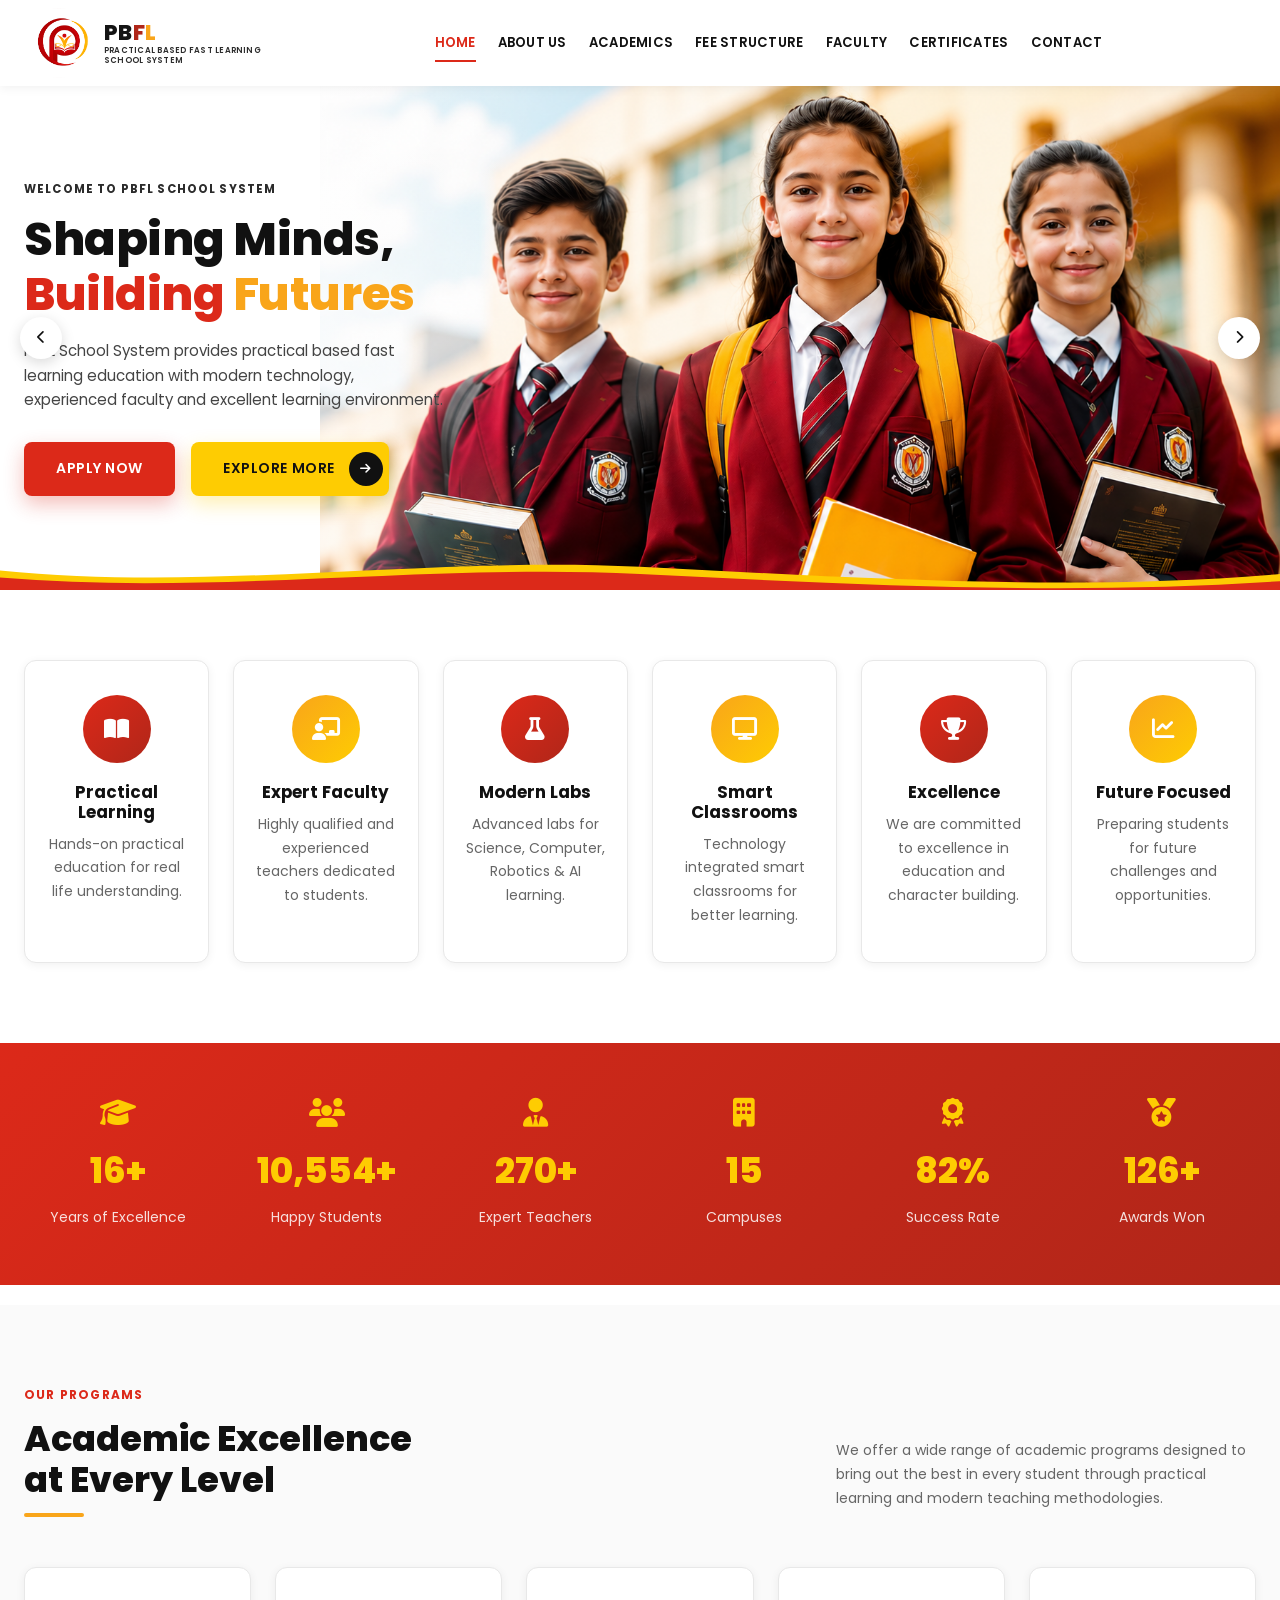
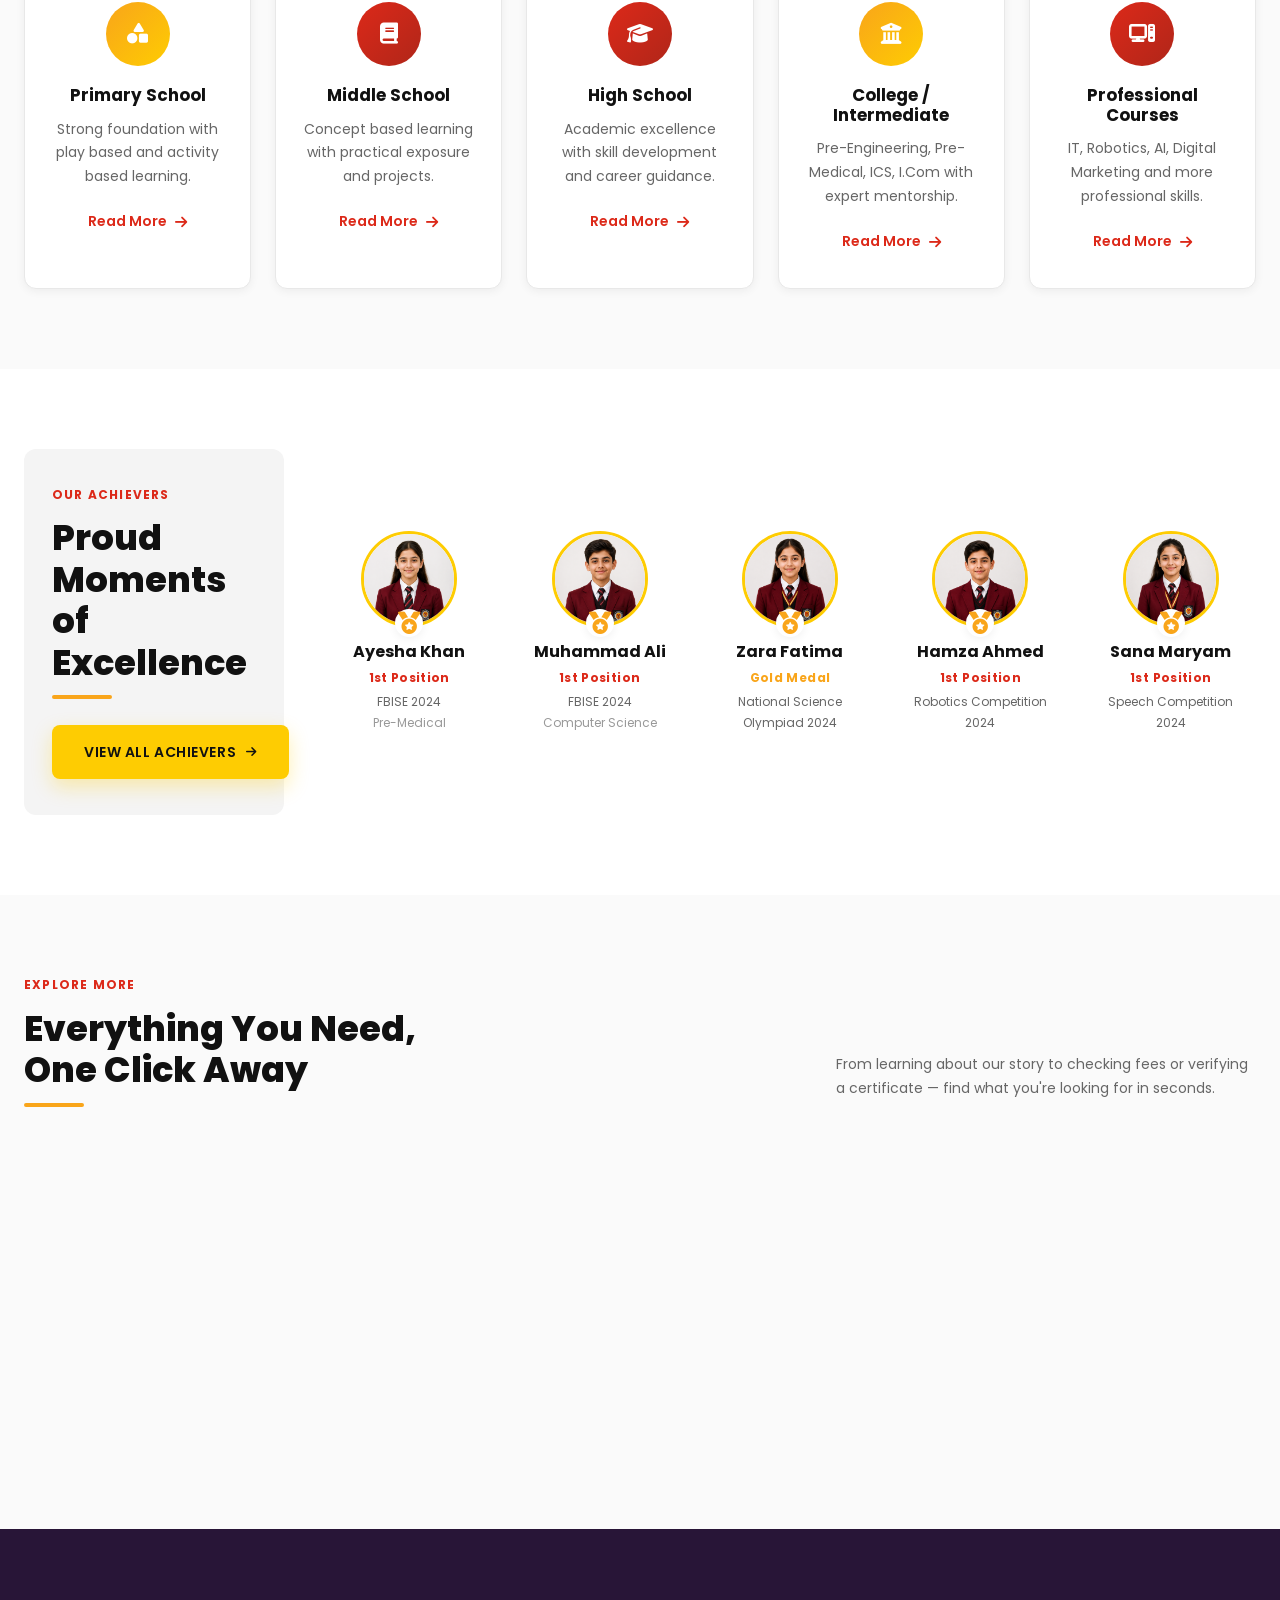
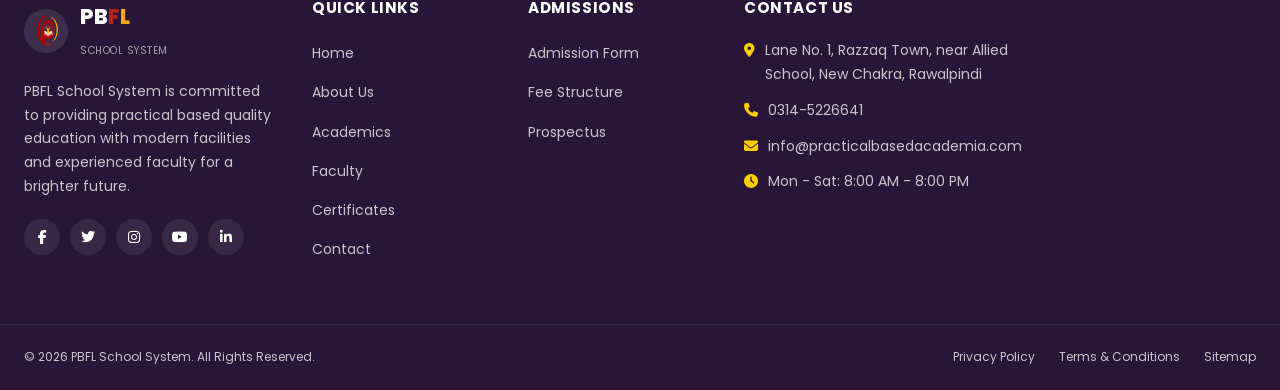
<file: index.html>
<!doctype html>
<html lang="en">
  <head>
    <meta charset="UTF-8" />
    <meta name="viewport" content="width=device-width, initial-scale=1.0" />
    <title>PBFL School System | Shaping Minds, Building Futures</title>
    <meta
      name="description"
      content="PBFL School System provides practical based fast learning education with modern technology, experienced faculty and excellent learning environment."
    />
    <link rel="preconnect" href="https://fonts.googleapis.com" />
    <link rel="preconnect" href="https://fonts.gstatic.com" crossorigin />
    <link
      href="https://fonts.googleapis.com/css2?family=Poppins:wght@300;400;500;600;700;800;900&display=swap"
      rel="stylesheet"
    />
    <link
      rel="stylesheet"
      href="https://cdnjs.cloudflare.com/ajax/libs/font-awesome/6.5.1/css/all.min.css"
    />
    <link rel="stylesheet" href="style.css" />
    <style>
      /* ============================================================
         EXPLORE MORE SECTION — component styles only.
         Reuses existing tokens/utility classes from style.css
         (.section-head, --gradient-primary, --gradient-gold, --radius,
         --shadow, --transition, etc.) — nothing here is duplicated.
         ============================================================ */
      .explore{
        padding-block: var(--section-padding);
        background: var(--light);
      }
      .explore__grid{
        display:grid;
        grid-template-columns: repeat(4, 1fr);
        gap:24px;
      }
      .explore-card{
        display:block;
        position:relative;
        background:var(--white);
        border-radius:var(--radius);
        border:1px solid var(--border);
        box-shadow:var(--shadow-sm);
        padding:32px 26px;
        overflow:hidden;
        isolation:isolate;
        transition:transform .4s cubic-bezier(.22,1,.36,1), box-shadow .4s ease, border-color .4s ease;
      }
      .explore-card::before{
        content:"";
        position:absolute;
        top:0; left:0; right:0;
        height:4px;
        background:var(--gradient-primary);
        transform:scaleX(0);
        transform-origin:left;
        transition:transform .45s cubic-bezier(.22,1,.36,1);
      }
      .explore-card:hover{
        transform:translateY(-10px);
        box-shadow:0 22px 40px rgba(2,1,1,.12);
        border-color:transparent;
      }
      .explore-card:hover::before{ transform:scaleX(1); }

      .explore-card__icon{
        width:60px;
        height:60px;
        border-radius:var(--radius-round);
        display:flex;
        align-items:center;
        justify-content:center;
        color:var(--white);
        font-size:1.3rem;
        margin-bottom:20px;
        transition:transform .5s cubic-bezier(.34,1.56,.64,1), box-shadow .4s ease;
      }
      .explore-card__icon--red{ background:var(--gradient-primary); }
      .explore-card__icon--gold{ background:var(--gradient-gold); }
      .explore-card:hover .explore-card__icon{ transform:scale(1.12) rotate(-8deg); }
      .explore-card:hover .explore-card__icon--red{ box-shadow:0 12px 26px rgba(220,41,25,.4); }
      .explore-card:hover .explore-card__icon--gold{ box-shadow:0 12px 26px rgba(249,165,26,.4); }

      .explore-card h3{
        font-size:1.05rem;
        margin-bottom:10px;
        transition:color .3s ease;
      }
      .explore-card:hover h3{ color:var(--primary); }

      .explore-card p{
        font-size:var(--fs-sm);
        color:#666;
        margin-bottom:18px;
      }

      .explore-card__link{
        display:inline-flex;
        align-items:center;
        gap:8px;
        font-weight:600;
        font-size:var(--fs-sm);
        color:var(--primary);
        position:relative;
      }
      .explore-card__link i{ transition:transform .35s cubic-bezier(.34,1.56,.64,1); }
      .explore-card:hover .explore-card__link i{ transform:translateX(6px); }

      @media (max-width:1200px){
        .explore__grid{ grid-template-columns:repeat(2, 1fr); }
      }
      @media (max-width:480px){
        .explore__grid{ grid-template-columns:1fr; }
      }
    </style>
  </head>
  <body>
    <header class="site-header" id="siteHeader">
      <nav class="navbar" id="navbar">
        <div class="container navbar__inner">
          <a href="index.html" class="navbar__logo">
            <img
              src="images/logo-1.png"
              alt="PBFL School System Logo"
              class="navbar__logo-img"
            />
            <span class="navbar__logo-text">
              <strong
                ><span class="logo-letter logo-letter--dark">P</span
                ><span class="logo-letter logo-letter--dark">B</span
                ><span class="logo-letter logo-letter--red">F</span
                ><span class="logo-letter logo-letter--gold">L</span></strong
              >
              <small>PRACTICAL BASED FAST LEARNING<br />SCHOOL SYSTEM</small>
            </span>
          </a>

          <ul class="navbar__menu" id="navbarMenu">
            <li><a href="index.html" class="active">HOME</a></li>
            <li><a href="about.html">ABOUT US</a></li>
            <li><a href="#academics">ACADEMICS</a></li>
            <li><a href="fee-structure.html">FEE STRUCTURE</a></li>
            <li><a href="#facilities">FACULTY</a></li>
            <li><a href="certificates.html">CERTIFICATES</a></li>
            <li><a href="contact.html">CONTACT</a></li>
          </ul>

          <button
            class="navbar__toggle"
            id="navbarToggle"
            aria-label="Toggle navigation"
          >
            <span></span>
            <span></span>
            <span></span>
          </button>
        </div>
      </nav>
    </header>

    <main>
      <!-- Hero Section -->
      <section class="hero" id="home">
        <div class="hero__bg">
          <img
            src="images/hero.png"
            alt="PBFL students holding books"
            class="hero__bg-image"
          />
          <div class="hero__bg-overlay"></div>
        </div>

        <div class="container hero__inner">
          <div class="hero__content" data-reveal>
            <p class="hero__eyebrow">WELCOME TO PBFL SCHOOL SYSTEM</p>
            <h1 class="hero__heading">
              Shaping Minds,<br />
              <span class="text-highlight"
                >Building <span class="text-gold">Futures</span></span
              >
            </h1>
            <p class="hero__description">
              PBFL School System provides practical based fast learning
              education with modern technology, experienced faculty and
              excellent learning environment.
            </p>
            <div class="hero__buttons">
              <a href="#admissions" class="btn btn--primary">APPLY NOW</a>
              <a href="#about" class="btn btn--secondary"
                >EXPLORE MORE <i class="fa-solid fa-arrow-right"></i
              ></a>
            </div>
          </div>
        </div>

        <button
          class="hero__arrow hero__arrow--left"
          aria-label="Previous slide"
          id="heroPrev"
        >
          <i class="fa-solid fa-chevron-left"></i>
        </button>
        <button
          class="hero__arrow hero__arrow--right"
          aria-label="Next slide"
          id="heroNext"
        >
          <i class="fa-solid fa-chevron-right"></i>
        </button>

        <div class="hero__wave">
          <svg
            viewBox="0 0 1440 100"
            preserveAspectRatio="none"
            xmlns="http://www.w3.org/2000/svg"
          >
            <path
              d="M0,40 C240,100 480,0 720,30 C960,60 1200,100 1440,50 L1440,100 L0,100 Z"
              class="hero__wave-gold"
            ></path>
            <path
              d="M0,60 C240,110 480,20 720,50 C960,80 1200,110 1440,70 L1440,100 L0,100 Z"
              class="hero__wave-red"
            ></path>
          </svg>
        </div>
      </section>

      <!-- Features -->
      <section class="features">
        <div class="container features__grid">
          <div class="feature-card" data-reveal>
            <div class="feature-card__icon feature-card__icon--red">
              <i class="fa-solid fa-book-open"></i>
            </div>
            <h3>Practical Learning</h3>
            <p>Hands-on practical education for real life understanding.</p>
          </div>
          <div class="feature-card" data-reveal>
            <div class="feature-card__icon feature-card__icon--gold">
              <i class="fa-solid fa-chalkboard-user"></i>
            </div>
            <h3>Expert Faculty</h3>
            <p>
              Highly qualified and experienced teachers dedicated to students.
            </p>
          </div>
          <div class="feature-card" data-reveal>
            <div class="feature-card__icon feature-card__icon--red">
              <i class="fa-solid fa-flask"></i>
            </div>
            <h3>Modern Labs</h3>
            <p>
              Advanced labs for Science, Computer, Robotics &amp; AI learning.
            </p>
          </div>
          <div class="feature-card" data-reveal>
            <div class="feature-card__icon feature-card__icon--gold">
              <i class="fa-solid fa-display"></i>
            </div>
            <h3>Smart Classrooms</h3>
            <p>Technology integrated smart classrooms for better learning.</p>
          </div>
          <div class="feature-card" data-reveal>
            <div class="feature-card__icon feature-card__icon--red">
              <i class="fa-solid fa-trophy"></i>
            </div>
            <h3>Excellence</h3>
            <p>
              We are committed to excellence in education and character
              building.
            </p>
          </div>
          <div class="feature-card" data-reveal>
            <div class="feature-card__icon feature-card__icon--gold">
              <i class="fa-solid fa-chart-line"></i>
            </div>
            <h3>Future Focused</h3>
            <p>Preparing students for future challenges and opportunities.</p>
          </div>
        </div>
      </section>

      <!-- Statistics -->
      <section class="statistics">
        <div class="container statistics__grid">
          <div class="stat-item" data-reveal>
            <i class="fa-solid fa-graduation-cap"></i>
            <span class="stat-item__number" data-count="20" data-suffix="+"
              >0</span
            >
            <p>Years of Excellence</p>
          </div>
          <div class="stat-item" data-reveal>
            <i class="fa-solid fa-users"></i>
            <span class="stat-item__number" data-count="12500" data-suffix="+"
              >0</span
            >
            <p>Happy Students</p>
          </div>
          <div class="stat-item" data-reveal>
            <i class="fa-solid fa-user-tie"></i>
            <span class="stat-item__number" data-count="320" data-suffix="+"
              >0</span
            >
            <p>Expert Teachers</p>
          </div>
          <div class="stat-item" data-reveal>
            <i class="fa-solid fa-building"></i>
            <span class="stat-item__number" data-count="18" data-suffix=""
              >0</span
            >
            <p>Campuses</p>
          </div>
          <div class="stat-item" data-reveal>
            <i class="fa-solid fa-award"></i>
            <span class="stat-item__number" data-count="98" data-suffix="%"
              >0</span
            >
            <p>Success Rate</p>
          </div>
          <div class="stat-item" data-reveal>
            <i class="fa-solid fa-medal"></i>
            <span class="stat-item__number" data-count="150" data-suffix="+"
              >0</span
            >
            <p>Awards Won</p>
          </div>
        </div>
      </section>

      <!-- Programs -->
      <section class="programs" id="academics">
        <div class="container">
          <div class="section-head">
            <div class="section-head__text" data-reveal>
              <p class="section-head__eyebrow">OUR PROGRAMS</p>
              <h2 class="section-head__title">
                Academic Excellence<br />at Every Level
              </h2>
            </div>
            <p class="section-head__desc" data-reveal>
              We offer a wide range of academic programs designed to bring out
              the best in every student through practical learning and modern
              teaching methodologies.
            </p>
          </div>

          <div class="programs__grid">
            <div class="program-card" data-reveal>
              <div class="program-card__icon program-card__icon--gold">
                <i class="fa-solid fa-shapes"></i>
              </div>
              <h3>Primary School</h3>
              <p>
                Strong foundation with play based and activity based learning.
              </p>
              <a href="#" class="read-more"
                >Read More <i class="fa-solid fa-arrow-right"></i
              ></a>
            </div>
            <div class="program-card" data-reveal>
              <div class="program-card__icon program-card__icon--red">
                <i class="fa-solid fa-book"></i>
              </div>
              <h3>Middle School</h3>
              <p>
                Concept based learning with practical exposure and projects.
              </p>
              <a href="#" class="read-more"
                >Read More <i class="fa-solid fa-arrow-right"></i
              ></a>
            </div>
            <div class="program-card" data-reveal>
              <div class="program-card__icon program-card__icon--red">
                <i class="fa-solid fa-graduation-cap"></i>
              </div>
              <h3>High School</h3>
              <p>
                Academic excellence with skill development and career guidance.
              </p>
              <a href="#" class="read-more"
                >Read More <i class="fa-solid fa-arrow-right"></i
              ></a>
            </div>
            <div class="program-card" data-reveal>
              <div class="program-card__icon program-card__icon--gold">
                <i class="fa-solid fa-building-columns"></i>
              </div>
              <h3>College / Intermediate</h3>
              <p>
                Pre-Engineering, Pre-Medical, ICS, I.Com with expert mentorship.
              </p>
              <a href="#" class="read-more"
                >Read More <i class="fa-solid fa-arrow-right"></i
              ></a>
            </div>
            <div class="program-card" data-reveal>
              <div class="program-card__icon program-card__icon--red">
                <i class="fa-solid fa-computer"></i>
              </div>
              <h3>Professional Courses</h3>
              <p>
                IT, Robotics, AI, Digital Marketing and more professional
                skills.
              </p>
              <a href="certificates.html" class="read-more"
                >Read More <i class="fa-solid fa-arrow-right"></i
              ></a>
            </div>
          </div>
        </div>
      </section>

      <!-- Achievers -->
      <section class="achievers">
        <div class="container achievers__inner">
          <div class="achievers__intro" data-reveal>
            <p class="section-head__eyebrow">OUR ACHIEVERS</p>
            <h2 class="section-head__title">
              Proud Moments<br />of Excellence
            </h2>
            <a href="#" class="btn btn--secondary"
              >VIEW ALL ACHIEVERS <i class="fa-solid fa-arrow-right"></i
            ></a>
          </div>

          <div class="achievers__list">
            <div class="achiever-card" data-reveal>
              <div class="achiever-card__avatar">
                <img src="images/acheiver-1.png" alt="Ayesha Khan" />
                <i
                  class="fa-solid fa-medal achiever-card__wreath"
                  aria-hidden="true"
                ></i>
              </div>
              <h4>Ayesha Khan</h4>
              <p class="achiever-card__position">1st Position</p>
              <p class="achiever-card__detail">FBISE 2024</p>
              <p class="achiever-card__sub">Pre-Medical</p>
            </div>
            <div class="achiever-card" data-reveal>
              <div class="achiever-card__avatar">
                <img src="images/acheiver-2.png" alt="Muhammad Ali" />
                <i
                  class="fa-solid fa-medal achiever-card__wreath"
                  aria-hidden="true"
                ></i>
              </div>
              <h4>Muhammad Ali</h4>
              <p class="achiever-card__position">1st Position</p>
              <p class="achiever-card__detail">FBISE 2024</p>
              <p class="achiever-card__sub">Computer Science</p>
            </div>
            <div class="achiever-card" data-reveal>
              <div class="achiever-card__avatar">
                <img src="images/acheiver-3.png" alt="Zara Fatima" />
                <i
                  class="fa-solid fa-medal achiever-card__wreath"
                  aria-hidden="true"
                ></i>
              </div>
              <h4>Zara Fatima</h4>
              <p class="achiever-card__position achiever-card__position--gold">
                Gold Medal
              </p>
              <p class="achiever-card__detail">
                National Science Olympiad 2024
              </p>
            </div>
            <div class="achiever-card" data-reveal>
              <div class="achiever-card__avatar">
                <img src="images/acheiver-4.png" alt="Hamza Ahmed" />
                <i
                  class="fa-solid fa-medal achiever-card__wreath"
                  aria-hidden="true"
                ></i>
              </div>
              <h4>Hamza Ahmed</h4>
              <p class="achiever-card__position">1st Position</p>
              <p class="achiever-card__detail">Robotics Competition 2024</p>
            </div>
            <div class="achiever-card" data-reveal>
              <div class="achiever-card__avatar">
                <img src="images/acheiver-5.png" alt="Sana Maryam" />
                <i
                  class="fa-solid fa-medal achiever-card__wreath"
                  aria-hidden="true"
                ></i>
              </div>
              <h4>Sana Maryam</h4>
              <p class="achiever-card__position">1st Position</p>
              <p class="achiever-card__detail">Speech Competition 2024</p>
            </div>
          </div>
        </div>
      </section>

      <!-- Explore More -->
      <section class="explore" id="explore">
        <div class="container">
          <div class="section-head">
            <div class="section-head__text" data-reveal>
              <p class="section-head__eyebrow">EXPLORE MORE</p>
              <h2 class="section-head__title">
                Everything You Need,<br />One Click Away
              </h2>
            </div>
            <p class="section-head__desc" data-reveal>
              From learning about our story to checking fees or verifying a
              certificate — find what you're looking for in seconds.
            </p>
          </div>

          <div class="explore__grid">

            <a href="about.html" class="explore-card" data-reveal>
              <div class="explore-card__icon explore-card__icon--red">
                <i class="fa-solid fa-people-group"></i>
              </div>
              <h3>About Us</h3>
              <p>Our mission, values, and the people behind PBFL School System.</p>
              <span class="explore-card__link">Learn More <i class="fa-solid fa-arrow-right"></i></span>
            </a>

            <a href="fee-structure.html" class="explore-card" data-reveal>
              <div class="explore-card__icon explore-card__icon--gold">
                <i class="fa-solid fa-file-invoice-dollar"></i>
              </div>
              <h3>Fee Structure</h3>
              <p>Transparent, semester-based fees with flexible installment plans.</p>
              <span class="explore-card__link">View Fees <i class="fa-solid fa-arrow-right"></i></span>
            </a>

            <a href="certificates.html" class="explore-card" data-reveal>
              <div class="explore-card__icon explore-card__icon--red">
                <i class="fa-solid fa-award"></i>
              </div>
              <h3>Certificate Verification</h3>
              <p>Search, view, and download any student's course certificate.</p>
              <span class="explore-card__link">Verify Now <i class="fa-solid fa-arrow-right"></i></span>
            </a>

            <a href="contact.html" class="explore-card" data-reveal>
              <div class="explore-card__icon explore-card__icon--gold">
                <i class="fa-solid fa-headset"></i>
              </div>
              <h3>Contact Us</h3>
              <p>Reach our admissions team, get directions, or send a message.</p>
              <span class="explore-card__link">Get in Touch <i class="fa-solid fa-arrow-right"></i></span>
            </a>

          </div>
        </div>
      </section>
    </main>

    <!-- Footer -->
    <footer class="site-footer" id="contact">
      <div class="container site-footer__grid">
        <div class="footer-col footer-col--about">
          <a href="index.html" class="footer-logo">
            <img src="images/logo-1.png" alt="PBFL School System Logo" />
            <span>
              <strong
                ><span class="logo-letter logo-letter--light">P</span
                ><span class="logo-letter logo-letter--light">B</span
                ><span class="logo-letter logo-letter--red">F</span
                ><span class="logo-letter logo-letter--gold">L</span></strong
              >
              <small>SCHOOL SYSTEM</small>
            </span>
          </a>
          <p>
            PBFL School System is committed to providing practical based quality
            education with modern facilities and experienced faculty for a
            brighter future.
          </p>
          <ul class="footer-social">
            <li>
              <a href="#" aria-label="Facebook"
                ><i class="fa-brands fa-facebook-f"></i
              ></a>
            </li>
            <li>
              <a href="#" aria-label="Twitter"
                ><i class="fa-brands fa-twitter"></i
              ></a>
            </li>
            <li>
              <a href="#" aria-label="Instagram"
                ><i class="fa-brands fa-instagram"></i
              ></a>
            </li>
            <li>
              <a href="#" aria-label="YouTube"
                ><i class="fa-brands fa-youtube"></i
              ></a>
            </li>
            <li>
              <a href="#" aria-label="LinkedIn"
                ><i class="fa-brands fa-linkedin-in"></i
              ></a>
            </li>
          </ul>
        </div>

        <div class="footer-col">
          <h4>QUICK LINKS</h4>
          <ul>
            <li><a href="index.html">Home</a></li>
            <li><a href="about.html">About Us</a></li>
            <li><a href="#academics">Academics</a></li>
            <li><a href="#facilities">Faculty</a></li>
            <li><a href="certificates.html">Certificates</a></li>
            <li><a href="contact.html">Contact</a></li>
          </ul>
        </div>

        <div class="footer-col">
          <h4>ADMISSIONS</h4>
          <ul>
            <li><a href="admission-form.html">Admission Form</a></li>
            <li><a href="fee-structure.html">Fee Structure</a></li>
            <li><a href="prospectus.html">Prospectus</a></li>
          </ul>
        </div>

        <div class="footer-col">
          <h4>CONTACT US</h4>
          <ul class="footer-contact">
            <li>
              <i class="fa-solid fa-location-dot"></i> Lane No. 1, Razzaq Town,
              near Allied School, New Chakra, Rawalpindi
            </li>
            <li><i class="fa-solid fa-phone"></i> 0314-5226641</li>
            <li><i class="fa-solid fa-envelope"></i> info@practicalbasedacademia.com</li>
            <li>
              <i class="fa-solid fa-clock"></i> Mon - Sat: 8:00 AM - 8:00 PM
            </li>
          </ul>
        </div>
      </div>

      <div class="site-footer__bottom">
        <div class="container site-footer__bottom-inner">
          <p>&copy; 2026 PBFL School System. All Rights Reserved.</p>
          <ul>
            <li><a href="#">Privacy Policy</a></li>
            <li><a href="#">Terms &amp; Conditions</a></li>
            <li><a href="#">Sitemap</a></li>
          </ul>
        </div>
      </div>
    </footer>

    <button id="backToTop" class="back-to-top" aria-label="Back to top">
      <i class="fa-solid fa-arrow-up"></i>
    </button>

    <script src="script.js"></script>
  </body>
</html>
</file>
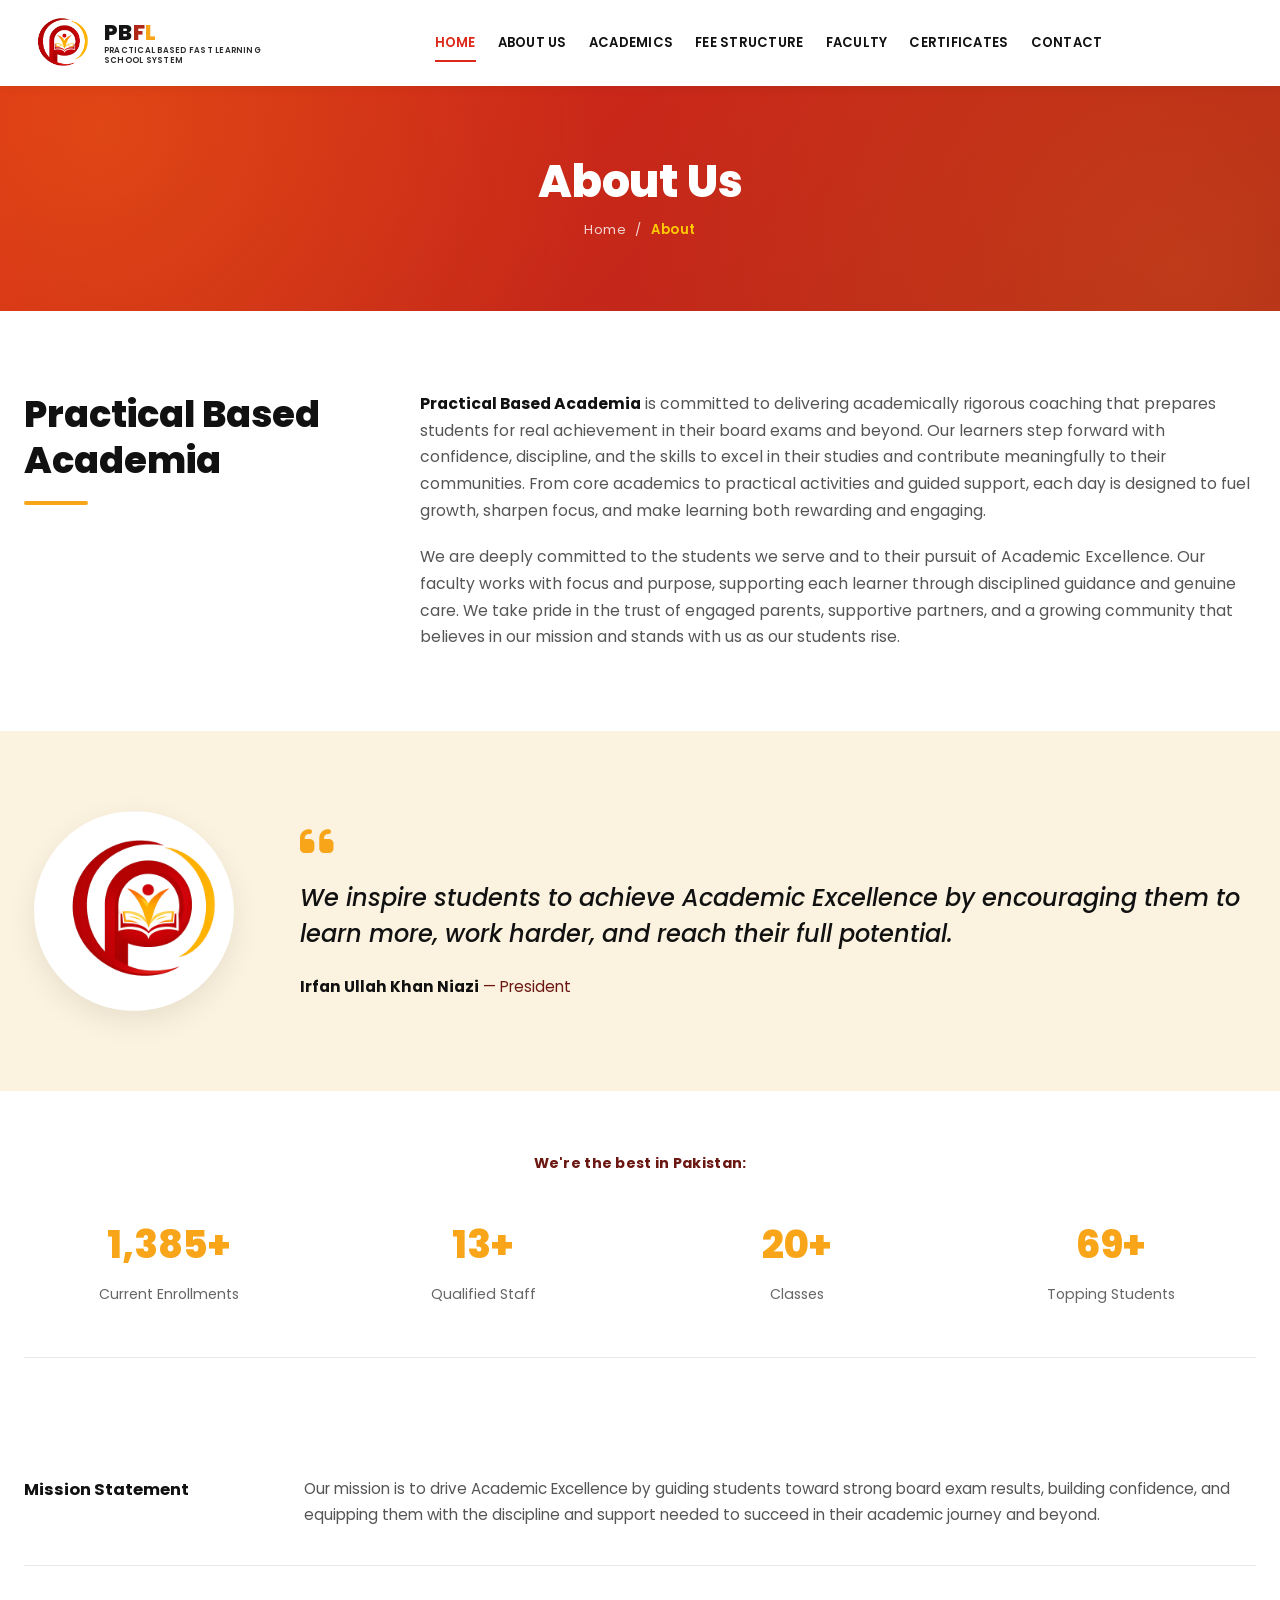
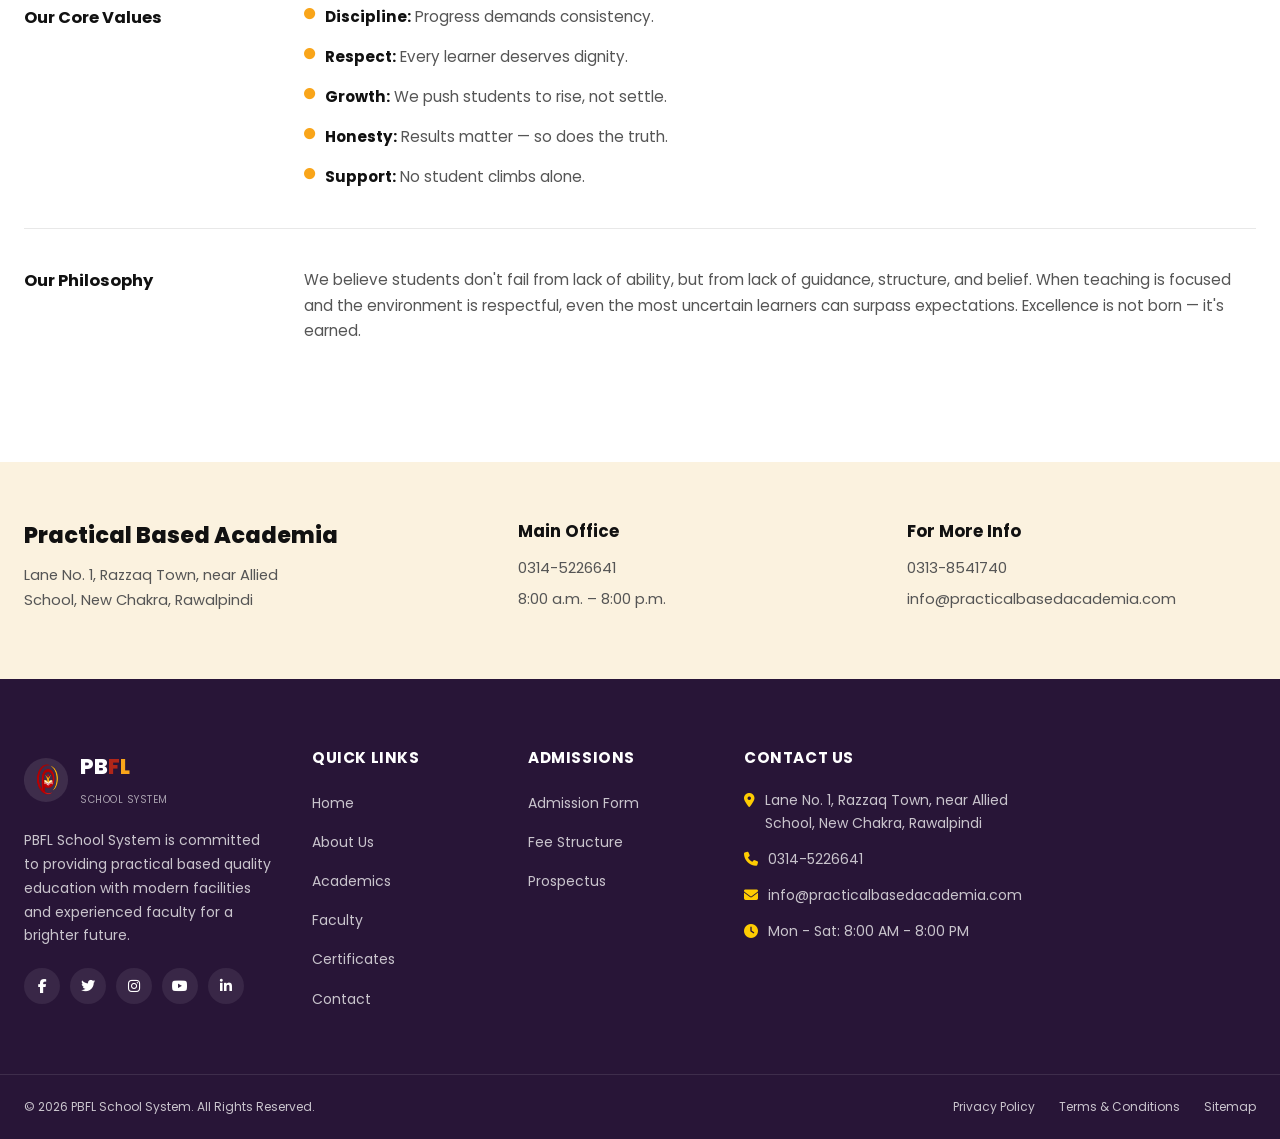
<file: about.html>
<!doctype html>
<html lang="en">
<head>
<meta charset="UTF-8">
<meta name="viewport" content="width=device-width, initial-scale=1.0">
<title>About Us | PBFL School System</title>
<link rel="preconnect" href="https://fonts.googleapis.com">
<link rel="preconnect" href="https://fonts.gstatic.com" crossorigin>
<link rel="stylesheet" href="style.css">
<link href="https://fonts.googleapis.com/css2?family=Poppins:wght@300;400;500;600;700;800;900&display=swap" rel="stylesheet">
<link rel="stylesheet" href="https://cdnjs.cloudflare.com/ajax/libs/font-awesome/6.5.1/css/all.min.css">
<style>
/* ===================== ABOUT PAGE — component styles only ===================== */
:root{
  --cream:#FBF2DF;
}

/* ===================== PAGE TITLE BANNER ===================== */
.page-banner{
  position:relative;
  background:var(--gradient-primary);
  color:var(--white);
  padding-block:70px;
  text-align:center;
  overflow:hidden;
}
.page-banner::before{
  content:"";
  position:absolute; inset:0;
  background:
    radial-gradient(circle at 8% 20%, rgba(254,204,2,.18), transparent 42%),
    radial-gradient(circle at 92% 80%, rgba(249,165,26,.16), transparent 46%);
}
.page-banner h1{
  position:relative; z-index:1;
  color:var(--white);
  font-size:clamp(2rem, 4.5vw, 2.8rem);
  font-weight:800;
  letter-spacing:-.01em;
}
.page-banner .crumb{
  position:relative; z-index:1;
  margin-top:10px;
  font-size:.82rem;
  color:rgba(255,255,255,.8);
  letter-spacing:.04em;
}
.page-banner .crumb span{ color:var(--secondary); font-weight:600; }

/* ===================== ABOUT INTRO ===================== */
.about-intro{ padding-block:80px; background:var(--white); }
.about-intro__grid{
  display:grid;
  grid-template-columns:340px 1fr;
  gap:56px;
  align-items:start;
}
.about-intro__title{
  font-size:clamp(1.8rem,3vw,2.3rem);
  font-weight:800;
  color:var(--heading);
  line-height:1.25;
  margin-bottom:18px;
}
.about-intro__rule{
  width:64px; height:4px;
  background:var(--gold);
  border-radius:var(--radius-pill);
}
.about-intro__body p{
  color:#555;
  font-size:.98rem;
  margin-bottom:20px;
}
.about-intro__body p:last-child{ margin-bottom:0; }
.about-intro__body strong{ color:var(--heading); }

/* ===================== QUOTE / PRESIDENT ===================== */
.about-quote{ background:var(--cream); padding-block:80px; }
.about-quote__grid{
  display:grid;
  grid-template-columns:220px 1fr;
  gap:56px;
  align-items:center;
}
.about-quote__logo{
  width:200px; height:200px;
  border-radius:var(--radius-round);
  object-fit:cover;
  margin-inline:auto;
  background:var(--white);
  box-shadow:var(--shadow);
}
.about-quote__mark{
  font-size:2.4rem;
  color:var(--gold);
  line-height:1;
  margin-bottom:18px;
  font-family:Georgia, serif;
}
.about-quote blockquote{
  font-size:clamp(1.15rem,2.4vw,1.5rem);
  font-style:italic;
  color:var(--heading);
  font-weight:500;
  line-height:1.5;
  margin-bottom:22px;
}
.about-quote__author{
  font-size:.95rem;
  color:var(--maroon);
}
.about-quote__author strong{ color:var(--heading); font-weight:700; }

/* ===================== STATS ===================== */
.about-stats{ padding-block:60px; background:var(--white); }
.about-stats__label{
  text-align:center;
  font-weight:700;
  color:var(--maroon);
  font-size:.9rem;
  margin-bottom:36px;
  letter-spacing:.02em;
}
.about-stats__grid{
  display:grid;
  grid-template-columns:repeat(4, 1fr);
  gap:24px;
  text-align:center;
}
.about-stat__number{
  display:block;
  font-size:2.4rem;
  font-weight:800;
  color:var(--gold);
  margin-bottom:6px;
}
.about-stat p{ color:#666; font-size:.88rem; }
.about-stats__divider{
  border:none;
  border-top:1px solid var(--border);
  margin-top:50px;
}

/* ===================== INFO ROWS (mission / values / philosophy) ===================== */
.info-row{
  display:grid;
  grid-template-columns:240px 1fr;
  gap:40px;
  padding-block:38px;
  border-bottom:1px solid var(--border);
}
.info-row:last-of-type{ border-bottom:none; }
.info-row__label{
  font-weight:700;
  color:var(--heading);
  font-size:1.02rem;
}
.info-row__content p{ color:#555; font-size:.95rem; }
.values-list{ display:flex; flex-direction:column; gap:14px; }
.values-list li{
  color:#555;
  font-size:.95rem;
  display:flex;
  gap:10px;
  align-items:flex-start;
}
.values-list li i{
  color:var(--gold);
  margin-top:5px;
  font-size:.7rem;
  flex-shrink:0;
}
.values-list strong{ color:var(--heading); }

.info-section{ padding-block:20px 80px; background:var(--white); }

/* ===================== CONTACT STRIP ===================== */
.contact-strip{ background:var(--cream); padding-block:60px; }
.contact-strip__grid{
  display:grid;
  grid-template-columns:1.3fr 1fr 1fr;
  gap:40px;
}
.contact-strip h3{
  font-size:1.4rem;
  font-weight:800;
  color:var(--heading);
  margin-bottom:14px;
}
.contact-strip h4{
  font-size:1.05rem;
  font-weight:700;
  color:var(--heading);
  margin-bottom:14px;
}
.contact-strip p{ color:#555; font-size:.92rem; margin-bottom:6px; }
.contact-strip .addr{ color:#555; font-size:.92rem; max-width:280px; }

/* ===================== RESPONSIVE ===================== */
@media (max-width:900px){
  .about-intro__grid,
  .about-quote__grid{ grid-template-columns:1fr; gap:28px; }
  .about-quote__logo{ width:150px; height:150px; }
  .about-stats__grid{ grid-template-columns:repeat(2,1fr); gap:36px; }
  .info-row{ grid-template-columns:1fr; gap:14px; }
  .contact-strip__grid{ grid-template-columns:1fr; gap:30px; }
}
@media (max-width:480px){
  .page-banner{ padding-block:50px; }
  .about-intro{ padding-block:56px; }
  .about-quote{ padding-block:56px; }
  .about-stats__grid{ grid-template-columns:1fr 1fr; }
}
</style>
</head>
<body>

    <header class="site-header" id="siteHeader">
      <!-- <div class="top-bar">
        <div class="container top-bar__inner">
          <ul class="top-bar__contact">
            <li><i class="fa-solid fa-phone"></i> +92 314 5226641</li>
            <li><i class="fa-solid fa-envelope"></i>info@practicalbasedacademia.com</li>
            <li>
              <i class="fa-solid fa-location-dot"></i> Main Campus, City Road,
              Pakistan
            </li>
          </ul>
          <div class="top-bar__right">
            <ul class="top-bar__portals">
              <li>
                <a href="#"><i class="fa-solid fa-user"></i> Student Portal</a>
              </li>
              <li>
                <a href="#"><i class="fa-solid fa-user"></i> Parent Portal</a>
              </li>
              <li>
                <a href="#"><i class="fa-solid fa-user"></i> Staff Portal</a>
              </li>
              <li>
                <a href="certificates.html"><i class="fa-solid fa-award"></i> Verify Certificate</a>
              </li>
            </ul>
            <ul class="top-bar__social">
              <li>
                <a href="#" aria-label="Facebook"
                  ><i class="fa-brands fa-facebook-f"></i
                ></a>
              </li>
              <li>
                <a href="#" aria-label="Twitter"
                  ><i class="fa-brands fa-twitter"></i
                ></a>
              </li>
              <li>
                <a href="#" aria-label="Instagram"
                  ><i class="fa-brands fa-instagram"></i
                ></a>
              </li>
              <li>
                <a href="#" aria-label="YouTube"
                  ><i class="fa-brands fa-youtube"></i
                ></a>
              </li>
            </ul>
          </div>
        </div>
      </div> -->

      <nav class="navbar" id="navbar">
        <div class="container navbar__inner">
          <a href="index.html" class="navbar__logo">
            <img
              src="images/logo-1.png"
              alt="PBFL School System Logo"
              class="navbar__logo-img"
            />
            <span class="navbar__logo-text">
              <strong
                ><span class="logo-letter logo-letter--dark">P</span
                ><span class="logo-letter logo-letter--dark">B</span
                ><span class="logo-letter logo-letter--red">F</span
                ><span class="logo-letter logo-letter--gold">L</span></strong
              >
              <small>PRACTICAL BASED FAST LEARNING<br />SCHOOL SYSTEM</small>
            </span>
          </a>

          <ul class="navbar__menu" id="navbarMenu">
            <li><a href="index.html" class="active">HOME</a></li>
            <li><a href="about.html">ABOUT US</a></li>
             <li><a href="index.html#academics">ACADEMICS</a></li>
            <li><a href="fee-structure.html">FEE STRUCTURE</a></li>

            <li><a href="#facilities">FACULTY</a></li>
            <li><a href="certificates.html">CERTIFICATES</a></li>
            <!-- <li><a href="gallery">GALLERY</a></li> -->
            <!-- <li><a href="#events">EVENTS</a></li> -->
            <li><a href="contact.html">CONTACT</a></li>
          </ul>

        

          <button
            class="navbar__toggle"
            id="navbarToggle"
            aria-label="Toggle navigation"
          >
            <span></span>
            <span></span>
            <span></span>
          </button>
        </div>
      </nav>
    </header>


    <main>

    <!-- ===================== PAGE TITLE BANNER ===================== -->
    <section class="page-banner">
      <div class="container">
        <h1>About Us</h1>
        <p class="crumb">Home &nbsp;/&nbsp; <span>About</span></p>
      </div>
    </section>

    <!-- ===================== ABOUT INTRO ===================== -->
    <section class="about-intro">
      <div class="container about-intro__grid">
        <div>
          <h2 class="about-intro__title">Practical Based Academia</h2>
          <div class="about-intro__rule"></div>
        </div>
        <div class="about-intro__body">
          <p><strong>Practical Based Academia</strong> is committed to delivering academically rigorous coaching that prepares students for real achievement in their board exams and beyond. Our learners step forward with confidence, discipline, and the skills to excel in their studies and contribute meaningfully to their communities. From core academics to practical activities and guided support, each day is designed to fuel growth, sharpen focus, and make learning both rewarding and engaging.</p>
          <p>We are deeply committed to the students we serve and to their pursuit of Academic Excellence. Our faculty works with focus and purpose, supporting each learner through disciplined guidance and genuine care. We take pride in the trust of engaged parents, supportive partners, and a growing community that believes in our mission and stands with us as our students rise.</p>
        </div>
      </div>
    </section>

    <!-- ===================== QUOTE / PRESIDENT ===================== -->
    <section class="about-quote">
      <div class="container about-quote__grid">
        <img src="images/logo-1.png" alt="PBFL School System Logo" class="about-quote__logo">
        <div>
          <div class="about-quote__mark"><i class="fa-solid fa-quote-left"></i></div>
          <blockquote>We inspire students to achieve Academic Excellence by encouraging them to learn more, work harder, and reach their full potential.</blockquote>
          <p class="about-quote__author"><strong>Irfan Ullah Khan Niazi</strong> &mdash; President</p>
        </div>
      </div>
    </section>

    <!-- ===================== STATS ===================== -->
    <section class="about-stats">
      <div class="container">
        <p class="about-stats__label">We're the best in Pakistan:</p>
        <div class="about-stats__grid">
          <div class="about-stat" data-reveal>
            <span class="about-stat__number" data-count="2000" data-suffix="+">0</span>
            <p>Current Enrollments</p>
          </div>
          <div class="about-stat" data-reveal>
            <span class="about-stat__number" data-count="20" data-suffix="+">0</span>
            <p>Qualified Staff</p>
          </div>
          <div class="about-stat" data-reveal>
            <span class="about-stat__number" data-count="30" data-suffix="+">0</span>
            <p>Classes</p>
          </div>
          <div class="about-stat" data-reveal>
            <span class="about-stat__number" data-count="100" data-suffix="+">0</span>
            <p>Topping Students</p>
          </div>
        </div>
        <hr class="about-stats__divider">
      </div>
    </section>

    <!-- ===================== MISSION / VALUES / PHILOSOPHY ===================== -->
    <section class="info-section">
      <div class="container">

        <div class="info-row">
          <div class="info-row__label">Mission Statement</div>
          <div class="info-row__content">
            <p>Our mission is to drive Academic Excellence by guiding students toward strong board exam results, building confidence, and equipping them with the discipline and support needed to succeed in their academic journey and beyond.</p>
          </div>
        </div>

        <div class="info-row">
          <div class="info-row__label">Our Core Values</div>
          <div class="info-row__content">
            <ul class="values-list">
              <li><i class="fa-solid fa-circle"></i> <span><strong>Discipline:</strong> Progress demands consistency.</span></li>
              <li><i class="fa-solid fa-circle"></i> <span><strong>Respect:</strong> Every learner deserves dignity.</span></li>
              <li><i class="fa-solid fa-circle"></i> <span><strong>Growth:</strong> We push students to rise, not settle.</span></li>
              <li><i class="fa-solid fa-circle"></i> <span><strong>Honesty:</strong> Results matter &mdash; so does the truth.</span></li>
              <li><i class="fa-solid fa-circle"></i> <span><strong>Support:</strong> No student climbs alone.</span></li>
            </ul>
          </div>
        </div>

        <div class="info-row">
          <div class="info-row__label">Our Philosophy</div>
          <div class="info-row__content">
            <p>We believe students don't fail from lack of ability, but from lack of guidance, structure, and belief. When teaching is focused and the environment is respectful, even the most uncertain learners can surpass expectations. Excellence is not born &mdash; it's earned.</p>
          </div>
        </div>

      </div>
    </section>

    <!-- ===================== CONTACT STRIP ===================== -->
    <section class="contact-strip">
      <div class="container contact-strip__grid">
        <div>
          <h3>Practical Based Academia</h3>
          <p class="addr">Lane No. 1, Razzaq Town, near Allied School, New Chakra, Rawalpindi</p>
        </div>
        <div>
          <h4>Main Office</h4>
          <p>0314-5226641</p>
          <p>8:00 a.m. &ndash; 8:00 p.m.</p>
        </div>
        <div>
          <h4>For More Info</h4>
          <p>0313-8541740</p>
          <p>info@practicalbasedacademia.com</p>
        </div>
      </div>
    </section>

    </main>

    <!-- Footer -->
    <!-- Footer -->
    <footer class="site-footer" id="contact">
      <div class="container site-footer__grid">
        <div class="footer-col footer-col--about">
          <a href="index.html" class="footer-logo">
            <img src="images/logo-1.png" alt="PBFL School System Logo" />
            <span>
              <strong
                ><span class="logo-letter logo-letter--light">P</span
                ><span class="logo-letter logo-letter--light">B</span
                ><span class="logo-letter logo-letter--red">F</span
                ><span class="logo-letter logo-letter--gold">L</span></strong
              >
              <small>SCHOOL SYSTEM</small>
            </span>
          </a>
          <p>
            PBFL School System is committed to providing practical based quality
            education with modern facilities and experienced faculty for a
            brighter future.
          </p>
          <ul class="footer-social">
            <li>
              <a href="#" aria-label="Facebook"
                ><i class="fa-brands fa-facebook-f"></i
              ></a>
            </li>
            <li>
              <a href="#" aria-label="Twitter"
                ><i class="fa-brands fa-twitter"></i
              ></a>
            </li>
            <li>
              <a href="#" aria-label="Instagram"
                ><i class="fa-brands fa-instagram"></i
              ></a>
            </li>
            <li>
              <a href="#" aria-label="YouTube"
                ><i class="fa-brands fa-youtube"></i
              ></a>
            </li>
            <li>
              <a href="#" aria-label="LinkedIn"
                ><i class="fa-brands fa-linkedin-in"></i
              ></a>
            </li>
          </ul>
        </div>
 
        <div class="footer-col">
          <h4>QUICK LINKS</h4>
          <ul>
            <li><a href="index.html">Home</a></li>
            <li><a href="about.html">About Us</a></li>
            <li><a href="#academics">Academics</a></li>
            <li><a href="#facilities">Faculty</a></li>
            <li><a href="certificates.html">Certificates</a></li>
            <li><a href="contact.html">Contact</a></li>
          </ul>
        </div>
 
        <div class="footer-col">
          <h4>ADMISSIONS</h4>
          <ul>
            <li><a href="admission-form.html">Admission Form</a></li>
            <li><a href="fee-structure.html">Fee Structure</a></li>
            <li><a href="prospectus.html">Prospectus</a></li>
          </ul>
        </div>
 
        <div class="footer-col">
          <h4>CONTACT US</h4>
          <ul class="footer-contact">
            <li>
              <i class="fa-solid fa-location-dot"></i> Lane No. 1, Razzaq Town,
              near Allied School, New Chakra, Rawalpindi
            </li>
            <li><i class="fa-solid fa-phone"></i> 0314-5226641</li>
            <li><i class="fa-solid fa-envelope"></i> info@practicalbasedacademia.com</li>
            <li>
              <i class="fa-solid fa-clock"></i> Mon - Sat: 8:00 AM - 8:00 PM
            </li>
          </ul>
        </div>
      </div>
 
      <div class="site-footer__bottom">
        <div class="container site-footer__bottom-inner">
          <p>&copy; 2026 PBFL School System. All Rights Reserved.</p>
          <ul>
            <li><a href="#">Privacy Policy</a></li>
            <li><a href="#">Terms &amp; Conditions</a></li>
            <li><a href="#">Sitemap</a></li>
          </ul>
        </div>
      </div>
    </footer>

    <button id="backToTop" class="back-to-top" aria-label="Back to top">
      <i class="fa-solid fa-arrow-up"></i>
    </button>

<script>
  // Counter animation for the stats section — matches the counter
  // behaviour already used elsewhere on the PBFL site (script.js).
  document.addEventListener('DOMContentLoaded', () => {
    const counters = document.querySelectorAll('.about-stat__number');
    if (!counters.length) return;

    const animateCounter = (el) => {
      const target = parseInt(el.dataset.count, 10) || 0;
      const suffix = el.dataset.suffix || '';
      const duration = 1800;
      const startTime = performance.now();

      const step = (now) => {
        const progress = Math.min((now - startTime) / duration, 1);
        const eased = 1 - Math.pow(1 - progress, 3);
        const value = Math.floor(eased * target);
        el.textContent = value.toLocaleString() + suffix;
        if (progress < 1) requestAnimationFrame(step);
        else el.textContent = target.toLocaleString() + suffix;
      };
      requestAnimationFrame(step);
    };

    const observer = new IntersectionObserver((entries) => {
      entries.forEach((entry) => {
        if (entry.isIntersecting) {
          animateCounter(entry.target);
          observer.unobserve(entry.target);
        }
      });
    }, { threshold: 0.5 });

    counters.forEach((counter) => observer.observe(counter));
  });
</script>
    <script src="script.js"></script>
</body>
</html>
</file>
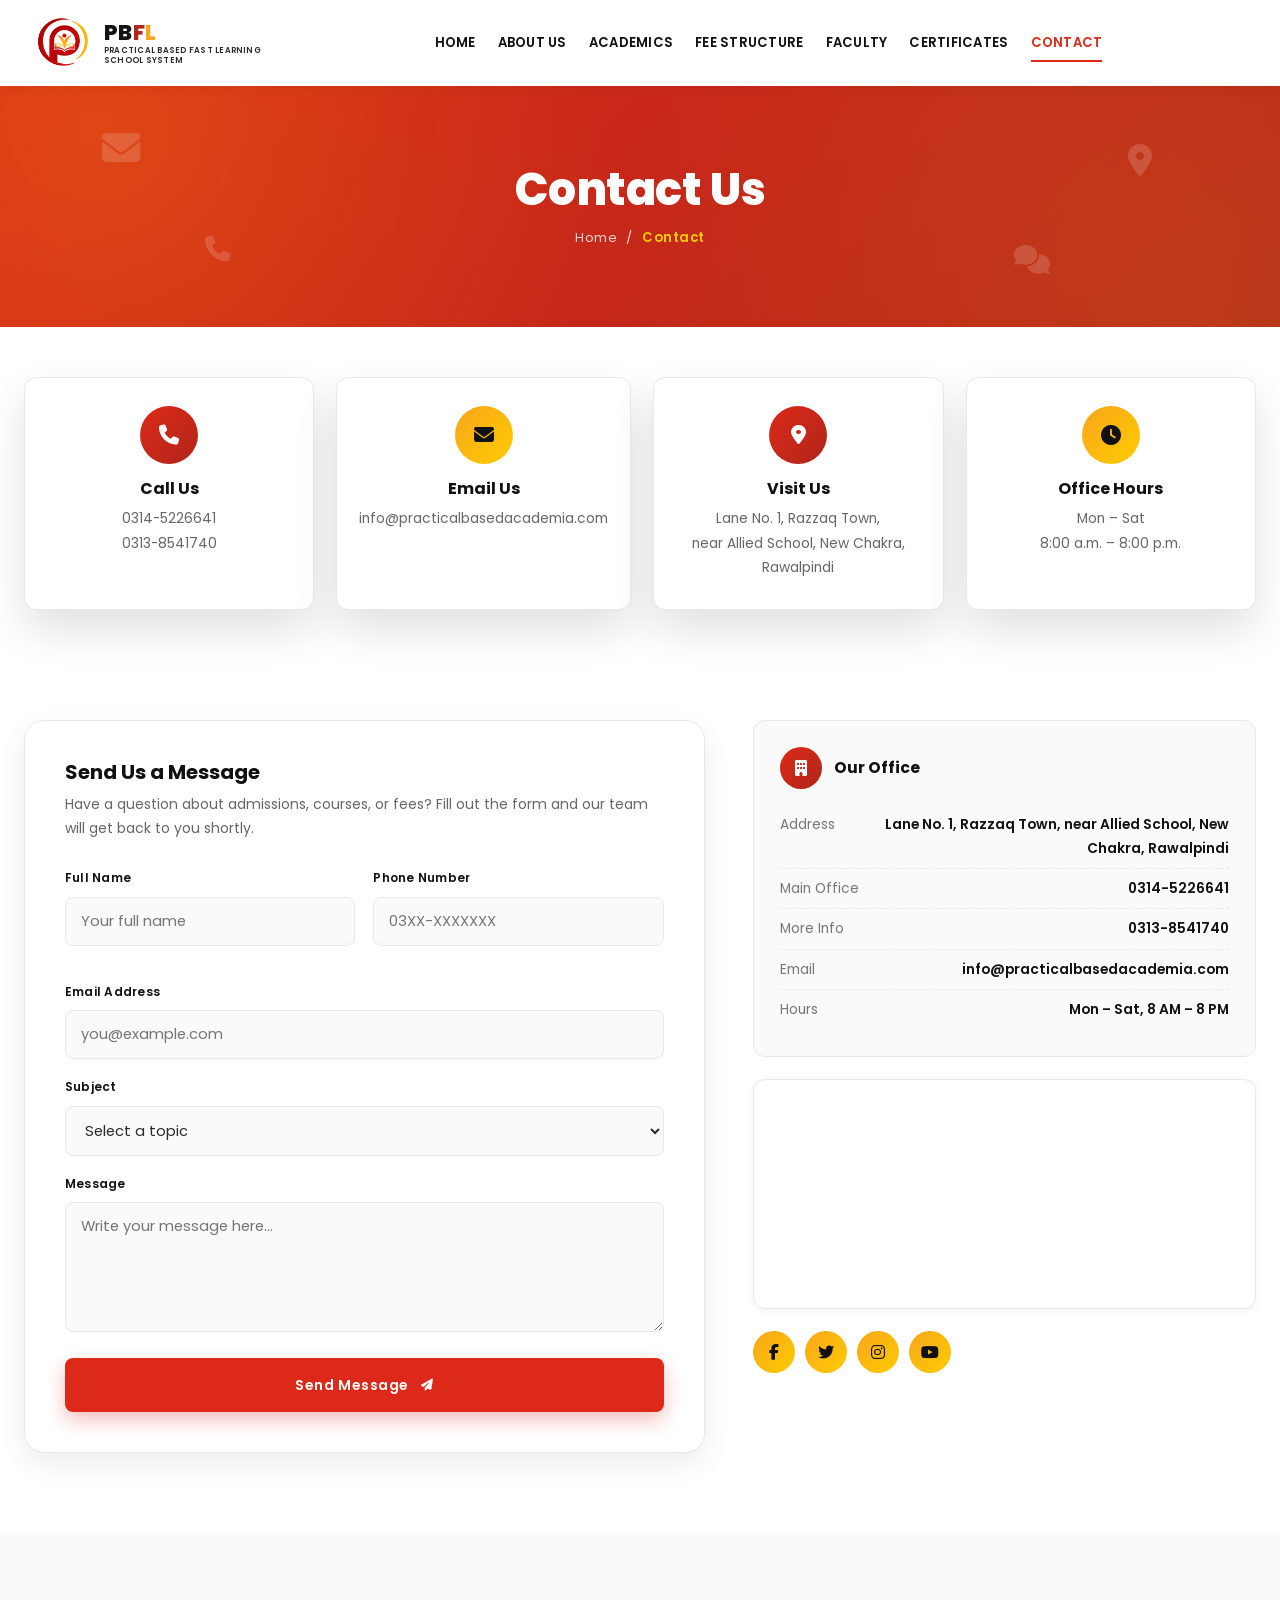
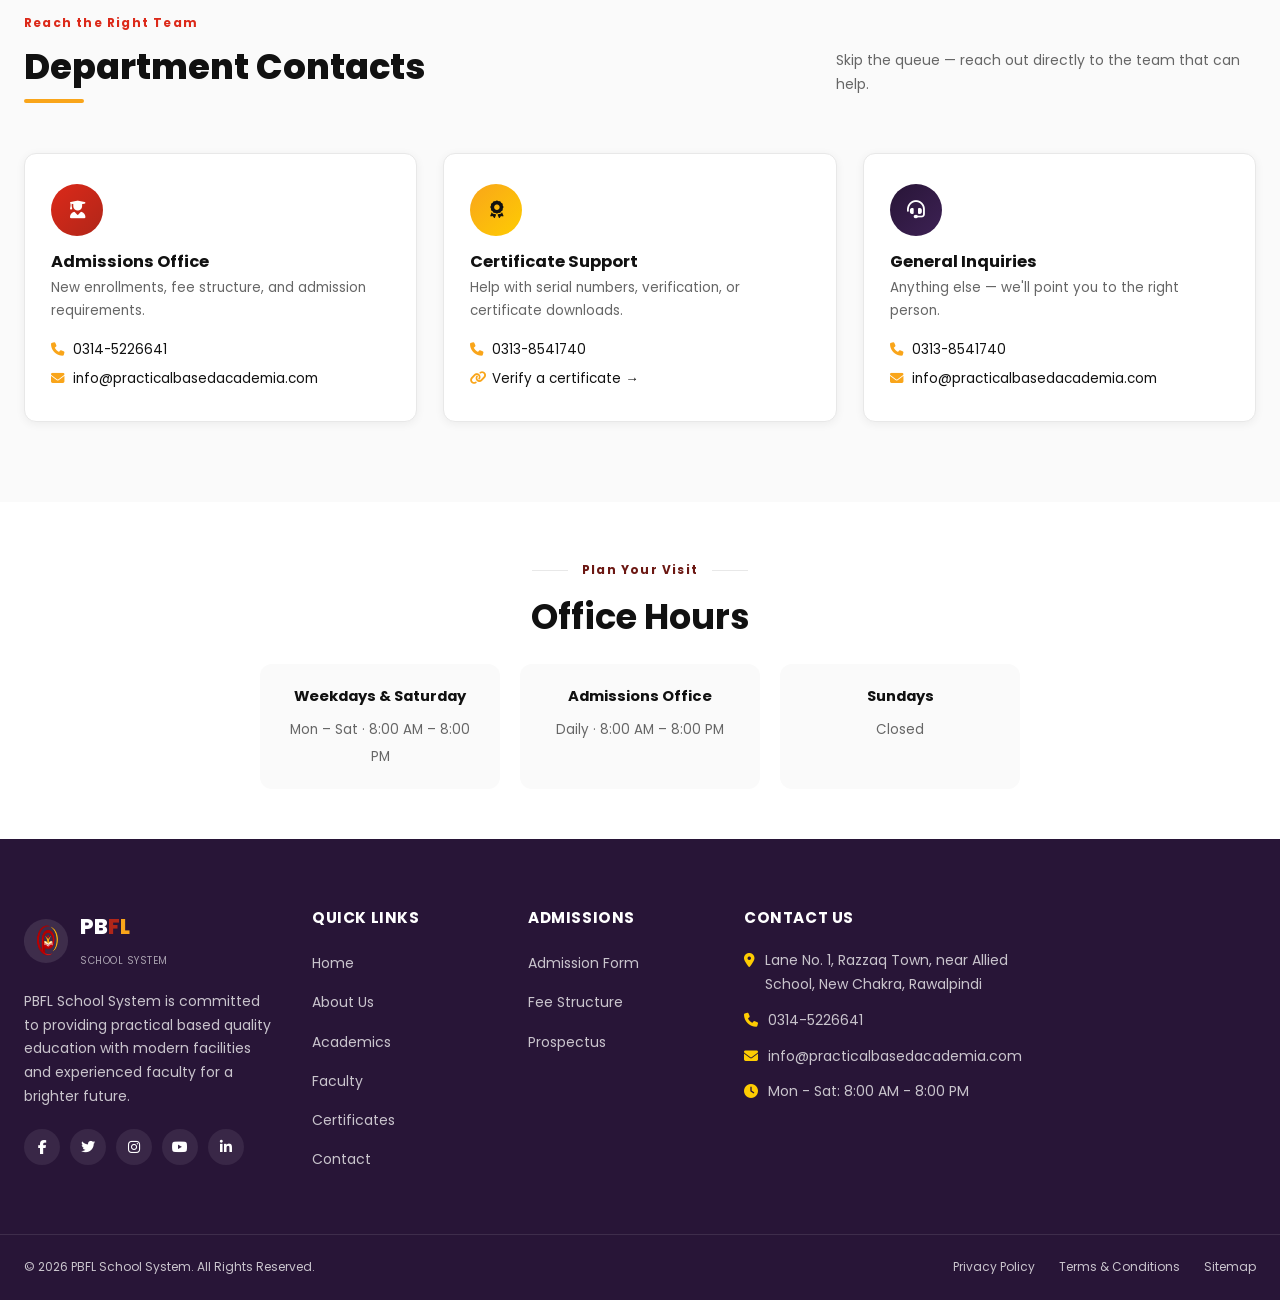
<file: contact.html>
<!doctype html>
<html lang="en">
<head>
<meta charset="UTF-8">
<meta name="viewport" content="width=device-width, initial-scale=1.0">
<title>Contact Us | PBFL School System</title>
<meta name="description" content="Get in touch with PBFL Practical Based Fast Learning School System — office locations, phone numbers, email, and a quick contact form.">
<link rel="preconnect" href="https://fonts.googleapis.com">
<link rel="preconnect" href="https://fonts.gstatic.com" crossorigin>
<link rel="stylesheet" href="style.css">
<link href="https://fonts.googleapis.com/css2?family=Poppins:wght@300;400;500;600;700;800;900&display=swap" rel="stylesheet">
<link rel="stylesheet" href="https://cdnjs.cloudflare.com/ajax/libs/font-awesome/6.5.1/css/all.min.css">
<style>
/* ===================== CONTACT PAGE — component styles only ===================== */
:root{
  --cream:#FBF2DF;
  --check-color:#1FA855;
}

/* ---------- Page title banner (animated floating icons) ---------- */
.page-banner{
  position:relative;
  background:var(--gradient-primary);
  color:var(--white);
  padding-block:78px;
  text-align:center;
  overflow:hidden;
}
.page-banner::before{
  content:"";
  position:absolute; inset:0;
  background:
    radial-gradient(circle at 8% 20%, rgba(254,204,2,.18), transparent 42%),
    radial-gradient(circle at 92% 80%, rgba(249,165,26,.16), transparent 46%);
}
.page-banner__inner{ position:relative; z-index:2; }
.page-banner h1{
  color:var(--white);
  font-size:clamp(2rem, 4.5vw, 2.8rem);
  font-weight:800;
  letter-spacing:-.01em;
  margin-bottom:10px;
}
.page-banner .crumb{
  font-size:.82rem;
  color:rgba(255,255,255,.8);
  letter-spacing:.04em;
}
.page-banner .crumb span{ color:var(--secondary); font-weight:600; }

.banner-float{
  position:absolute;
  color:rgba(255,255,255,.16);
  z-index:1;
  animation:floaty 6s ease-in-out infinite;
}
.banner-float--1{ top:18%; left:8%;  font-size:2.4rem; animation-delay:0s; }
.banner-float--2{ top:62%; left:16%; font-size:1.6rem; animation-delay:1.2s; }
.banner-float--3{ top:24%; right:10%; font-size:2rem;  animation-delay:.6s; }
.banner-float--4{ top:66%; right:18%; font-size:1.8rem; animation-delay:1.8s; }
@keyframes floaty{
  0%, 100%{ transform:translateY(0) rotate(0deg); }
  50%{ transform:translateY(-16px) rotate(6deg); }
}
@media (prefers-reduced-motion: reduce){
  .banner-float{ animation:none; }
}

/* ---------- Quick contact info cards ---------- */
.quick-contact{
  padding-block:0;
  background:var(--white);
}
.quick-contact__wrap{
  margin-top:0;
  padding-top:var(--section-padding-sm);
  position:relative;
  z-index:3;
}
.quick-contact__grid{
  display:grid;
  grid-template-columns:repeat(4, 1fr);
  gap:22px;
}
.qc-card{
  background:var(--white);
  border-radius:var(--radius);
  border:1px solid var(--border);
  box-shadow:var(--shadow-lg);
  padding:28px 22px;
  text-align:center;
  transition:transform var(--transition), box-shadow var(--transition);
}
.qc-card:hover{
  transform:translateY(-8px);
  box-shadow:0 26px 50px rgba(2,1,1,.16);
}
.qc-card__icon{
  width:58px; height:58px;
  border-radius:var(--radius-round);
  display:flex; align-items:center; justify-content:center;
  color:var(--white);
  font-size:1.25rem;
  margin:0 auto 16px;
  transition:transform var(--transition-fast);
}
.qc-card:hover .qc-card__icon{ transform:scale(1.1) rotate(-6deg); }
.qc-card__icon--red{ background:var(--gradient-primary); }
.qc-card__icon--gold{ background:var(--gradient-gold); color:var(--heading); }
.qc-card h3{
  font-size:1rem;
  margin-bottom:8px;
}
.qc-card p{
  font-size:.86rem;
  color:#666;
  margin-bottom:2px;
}
.qc-card a{ color:#666; }
.qc-card a:hover{ color:var(--primary); }

/* ---------- Main contact grid: form + info/map ---------- */
.contact-main{
  padding-block:calc(var(--section-padding) + 30px) var(--section-padding);
  background:var(--white);
}
.contact-main__grid{
  display:grid;
  grid-template-columns:1.15fr .85fr;
  gap:48px;
  align-items:start;
}

/* Form */
.contact-form{
  background:var(--white);
  border:1px solid var(--border);
  border-radius:var(--radius-lg);
  box-shadow:var(--shadow);
  padding:40px;
}
.contact-form h2{
  font-size:var(--fs-h3);
  margin-bottom:8px;
}
.contact-form > p{
  color:#666;
  font-size:var(--fs-sm);
  margin-bottom:28px;
}
.form-row{
  display:grid;
  grid-template-columns:1fr 1fr;
  gap:18px;
  margin-bottom:18px;
}
.form-group{ margin-bottom:18px; }
.form-group label{
  display:block;
  font-size:var(--fs-xs);
  font-weight:600;
  color:var(--heading);
  margin-bottom:8px;
  letter-spacing:.02em;
}
.form-group input,
.form-group select,
.form-group textarea{
  width:100%;
  border:1px solid var(--border);
  border-radius:var(--radius-sm);
  padding:13px 15px;
  font-family:var(--font-base);
  font-size:.92rem;
  color:var(--text);
  background:var(--light);
  transition:border-color var(--transition-fast), box-shadow var(--transition-fast), background var(--transition-fast);
}
.form-group textarea{ resize:vertical; min-height:130px; }
.form-group input:focus,
.form-group select:focus,
.form-group textarea:focus{
  outline:none;
  border-color:var(--gold);
  background:var(--white);
  box-shadow:0 0 0 3px rgba(249,165,26,.16);
}
.form-group.has-error input,
.form-group.has-error select,
.form-group.has-error textarea{
  border-color:var(--primary);
  box-shadow:0 0 0 3px rgba(220,41,25,.12);
}
.field-error{
  display:none;
  font-size:.74rem;
  color:var(--primary);
  margin-top:6px;
}
.form-group.has-error .field-error{ display:block; }

.contact-form .btn{ width:100%; }
.contact-form .btn i{ margin-left:2px; }

.form-success{
  display:none;
  align-items:center;
  gap:14px;
  background:rgba(31,168,85,.08);
  border:1px solid rgba(31,168,85,.35);
  color:#146a38;
  border-radius:var(--radius-sm);
  padding:16px 18px;
  margin-bottom:20px;
  font-size:.9rem;
  animation:fadeIn .35s ease both;
}
.form-success.show{ display:flex; }
.form-success i{ font-size:1.3rem; color:var(--check-color); flex-shrink:0; }
@keyframes fadeIn{
  from{ opacity:0; transform:translateY(-6px); }
  to{ opacity:1; transform:translateY(0); }
}

/* Info / map column */
.contact-info{
  display:flex;
  flex-direction:column;
  gap:22px;
}
.info-card{
  background:var(--light);
  border-radius:var(--radius);
  border:1px solid var(--border);
  padding:26px;
}
.info-card__head{
  display:flex;
  align-items:center;
  gap:12px;
  margin-bottom:16px;
}
.info-card__icon{
  width:42px; height:42px;
  border-radius:var(--radius-round);
  background:var(--gradient-primary);
  color:var(--white);
  display:flex; align-items:center; justify-content:center;
  font-size:1rem;
  flex-shrink:0;
}
.info-card h3{ font-size:.98rem; }
.info-card__row{
  display:flex;
  justify-content:space-between;
  align-items:baseline;
  padding-block:8px;
  border-bottom:1px dashed var(--border);
  font-size:.86rem;
}
.info-card__row:last-child{ border-bottom:none; }
.info-card__row span:first-child{ color:#777; }
.info-card__row span:last-child{ color:var(--heading); font-weight:600; text-align:right; }

.map-frame{
  border-radius:var(--radius);
  overflow:hidden;
  border:1px solid var(--border);
  box-shadow:var(--shadow-sm);
  height:230px;
}
.map-frame iframe{ width:100%; height:100%; border:0; display:block; }

.social-row{
  display:flex;
  gap:10px;
}
.social-row a{
  width:42px; height:42px;
  border-radius:var(--radius-round);
  background:var(--gradient-gold);
  color:var(--heading);
  display:flex; align-items:center; justify-content:center;
  transition:transform var(--transition-fast), box-shadow var(--transition-fast);
}
.social-row a:hover{
  transform:translateY(-4px);
  box-shadow:0 10px 22px rgba(249,165,26,.4);
}

/* ---------- Department contact cards ---------- */
.departments-contact{
  background:var(--light);
  padding-block:var(--section-padding);
}
.dept-grid{
  display:grid;
  grid-template-columns:repeat(3, 1fr);
  gap:26px;
}
.dept-card{
  background:var(--white);
  border-radius:var(--radius);
  border:1px solid var(--border);
  box-shadow:var(--shadow-sm);
  padding:30px 26px;
  position:relative;
  overflow:hidden;
  isolation:isolate;
  transition:transform var(--transition), box-shadow var(--transition), border-color var(--transition);
}
.dept-card::before{
  content:"";
  position:absolute; top:0; left:0; right:0; height:4px;
  transform:scaleX(0); transform-origin:left;
  transition:transform .4s ease;
}
.dept-card:hover{ transform:translateY(-8px); box-shadow:var(--shadow-lg); border-color:transparent; }
.dept-card:hover::before{ transform:scaleX(1); }
.dept-card--red::before{ background:var(--gradient-primary); }
.dept-card--gold::before{ background:var(--gradient-gold); }
.dept-card--purple::before{ background:linear-gradient(135deg, var(--purple) 0%, #3d2154 100%); }

.dept-card__icon{
  width:52px; height:52px;
  border-radius:var(--radius-round);
  display:flex; align-items:center; justify-content:center;
  color:var(--white);
  font-size:1.1rem;
  margin-bottom:16px;
}
.dept-icon-red{ background:var(--gradient-primary); }
.dept-icon-gold{ background:var(--gradient-gold); color:var(--heading); }
.dept-icon-purple{ background:linear-gradient(135deg, var(--purple) 0%, #3d2154 100%); }

.dept-card h3{ font-size:1.02rem; margin-bottom:6px; }
.dept-card p.dept-desc{ font-size:.84rem; color:#666; margin-bottom:16px; }
.dept-card__contact{
  display:flex;
  flex-direction:column;
  gap:6px;
  font-size:.84rem;
  color:var(--heading);
}
.dept-card__contact a{ color:inherit; }
.dept-card__contact a:hover{ color:var(--primary); }
.dept-card__contact i{ width:16px; color:var(--gold); margin-right:6px; }

/* ---------- FAQ-style hours strip ---------- */
.hours-strip{
  background:var(--white);
  padding-block:var(--section-padding-sm);
  text-align:center;
}
.hours-strip__eyebrow{
  display:inline-flex;
  align-items:center;
  gap:14px;
  color:var(--maroon);
  font-weight:700;
  letter-spacing:var(--ls-wider);
  font-size:var(--fs-xs);
  margin-bottom:16px;
}
.hours-strip__eyebrow::before,
.hours-strip__eyebrow::after{
  content:"";
  width:36px; height:1px;
  background:var(--border);
}
.hours-strip h2{ font-size:var(--fs-h2); margin-bottom:26px; }
.hours-grid{
  display:grid;
  grid-template-columns:repeat(3, 1fr);
  gap:20px;
  max-width:760px;
  margin-inline:auto;
}
.hours-item{
  background:var(--light);
  border-radius:var(--radius);
  padding:20px;
}
.hours-item strong{ display:block; color:var(--heading); margin-bottom:6px; font-size:.92rem; }
.hours-item span{ color:#666; font-size:.84rem; }

/* ---------- Responsive ---------- */
@media (max-width:1000px){
  .quick-contact__grid{ grid-template-columns:repeat(2,1fr); }
  .contact-main__grid{ grid-template-columns:1fr; }
  .dept-grid{ grid-template-columns:1fr; }
  .hours-grid{ grid-template-columns:1fr; }
}
@media (max-width:640px){
  .quick-contact__grid{ grid-template-columns:1fr; }
  .contact-form{ padding:26px; }
  .form-row{ grid-template-columns:1fr; gap:0; }
  .banner-float{ display:none; }
}
</style>
</head>
<body>

    <header class="site-header" id="siteHeader">
      <nav class="navbar" id="navbar">
        <div class="container navbar__inner">
          <a href="index.html" class="navbar__logo">
            <img
              src="images/logo-1.png"
              alt="PBFL School System Logo"
              class="navbar__logo-img"
            />
            <span class="navbar__logo-text">
              <strong
                ><span class="logo-letter logo-letter--dark">P</span
                ><span class="logo-letter logo-letter--dark">B</span
                ><span class="logo-letter logo-letter--red">F</span
                ><span class="logo-letter logo-letter--gold">L</span></strong
              >
              <small>PRACTICAL BASED FAST LEARNING<br />SCHOOL SYSTEM</small>
            </span>
          </a>

          <ul class="navbar__menu" id="navbarMenu">
            <li><a href="index.html">HOME</a></li>
            <li><a href="about.html">ABOUT US</a></li>
            <li><a href="index.html#academics">ACADEMICS</a></li>
                        <li><a href="fee-structure.html">FEE STRUCTURE</a></li>

            <li><a href="index.html#facilities">FACULTY</a></li>
            <li><a href="certificates.html">CERTIFICATES</a></li>
            <li><a href="contact.html" class="active">CONTACT</a></li>
          </ul>

          <button
            class="navbar__toggle"
            id="navbarToggle"
            aria-label="Toggle navigation"
          >
            <span></span>
            <span></span>
            <span></span>
          </button>
        </div>
      </nav>
    </header>

    <main>

      <!-- ===================== PAGE TITLE BANNER ===================== -->
      <section class="page-banner">
        <i class="fa-solid fa-envelope banner-float banner-float--1"></i>
        <i class="fa-solid fa-phone banner-float banner-float--2"></i>
        <i class="fa-solid fa-location-dot banner-float banner-float--3"></i>
        <i class="fa-solid fa-comments banner-float banner-float--4"></i>
        <div class="container page-banner__inner">
          <h1>Contact Us</h1>
          <p class="crumb">Home &nbsp;/&nbsp; <span>Contact</span></p>
        </div>
      </section>

      <!-- ===================== QUICK CONTACT CARDS ===================== -->
      <section class="quick-contact">
        <div class="container quick-contact__wrap">
          <div class="quick-contact__grid">

            <div class="qc-card" data-reveal>
              <div class="qc-card__icon qc-card__icon--red"><i class="fa-solid fa-phone"></i></div>
              <h3>Call Us</h3>
              <p><a href="tel:+923145226641">0314-5226641</a></p>
              <p><a href="tel:+923138541740">0313-8541740</a></p>
            </div>

            <div class="qc-card" data-reveal>
              <div class="qc-card__icon qc-card__icon--gold"><i class="fa-solid fa-envelope"></i></div>
              <h3>Email Us</h3>
              <p><a href="mailto:info@practicalbasedacademia.com">info@practicalbasedacademia.com</a></p>
            </div>

            <div class="qc-card" data-reveal>
              <div class="qc-card__icon qc-card__icon--red"><i class="fa-solid fa-location-dot"></i></div>
              <h3>Visit Us</h3>
              <p>Lane No. 1, Razzaq Town,</p>
              <p>near Allied School, New Chakra, Rawalpindi</p>
            </div>

            <div class="qc-card" data-reveal>
              <div class="qc-card__icon qc-card__icon--gold"><i class="fa-solid fa-clock"></i></div>
              <h3>Office Hours</h3>
              <p>Mon &ndash; Sat</p>
              <p>8:00 a.m. &ndash; 8:00 p.m.</p>
            </div>

          </div>
        </div>
      </section>

      <!-- ===================== FORM + INFO / MAP ===================== -->
      <section class="contact-main">
        <div class="container contact-main__grid">

          <div class="contact-form" data-reveal>
            <h2>Send Us a Message</h2>
            <p>Have a question about admissions, courses, or fees? Fill out the form and our team will get back to you shortly.</p>

            <div class="form-success" id="formSuccess">
              <i class="fa-solid fa-circle-check"></i>
              <span>Thank you! Your message has been received &mdash; we'll get back to you soon.</span>
            </div>

            <form id="contactForm" novalidate>
              <div class="form-row">
                <div class="form-group" id="groupName">
                  <label for="cfName">Full Name</label>
                  <input type="text" id="cfName" name="name" placeholder="Your full name">
                  <p class="field-error">Please enter your name.</p>
                </div>
                <div class="form-group" id="groupPhone">
                  <label for="cfPhone">Phone Number</label>
                  <input type="tel" id="cfPhone" name="phone" placeholder="03XX-XXXXXXX">
                  <p class="field-error">Please enter a valid phone number.</p>
                </div>
              </div>

              <div class="form-group" id="groupEmail">
                <label for="cfEmail">Email Address</label>
                <input type="email" id="cfEmail" name="email" placeholder="you@example.com">
                <p class="field-error">Please enter a valid email address.</p>
              </div>

              <div class="form-group" id="groupSubject">
                <label for="cfSubject">Subject</label>
                <select id="cfSubject" name="subject">
                  <option value="">Select a topic</option>
                  <option value="admissions">Admissions</option>
                  <option value="fee-structure">Fee Structure</option>
                  <option value="certificate">Certificate Verification</option>
                  <option value="general">General Inquiry</option>
                </select>
                <p class="field-error">Please select a subject.</p>
              </div>

              <div class="form-group" id="groupMessage">
                <label for="cfMessage">Message</label>
                <textarea id="cfMessage" name="message" placeholder="Write your message here..."></textarea>
                <p class="field-error">Please enter your message.</p>
              </div>

              <button type="submit" class="btn btn--primary">
                Send Message <i class="fa-solid fa-paper-plane"></i>
              </button>
            </form>
          </div>

          <div class="contact-info">

            <div class="info-card" data-reveal>
              <div class="info-card__head">
                <div class="info-card__icon"><i class="fa-solid fa-building"></i></div>
                <h3>Our Office</h3>
              </div>
              <div class="info-card__row"><span>Address</span><span>Lane No. 1, Razzaq Town, near Allied School, New Chakra, Rawalpindi</span></div>
              <div class="info-card__row"><span>Main Office</span><span>0314-5226641</span></div>
              <div class="info-card__row"><span>More Info</span><span>0313-8541740</span></div>
              <div class="info-card__row"><span>Email</span><span>info@practicalbasedacademia.com</span></div>
              <div class="info-card__row"><span>Hours</span><span>Mon &ndash; Sat, 8 AM &ndash; 8 PM</span></div>
            </div>

            <div class="map-frame" data-reveal>
              <iframe
                src="https://www.google.com/maps?q=Razzaq+Town+New+Chakra+Rawalpindi&output=embed"
                loading="lazy"
                referrerpolicy="no-referrer-when-downgrade"
                title="PBFL School System location map">
              </iframe>
            </div>

            <div class="social-row" data-reveal>
              <a href="#" aria-label="Facebook"><i class="fa-brands fa-facebook-f"></i></a>
              <a href="#" aria-label="Twitter"><i class="fa-brands fa-twitter"></i></a>
              <a href="#" aria-label="Instagram"><i class="fa-brands fa-instagram"></i></a>
              <a href="#" aria-label="YouTube"><i class="fa-brands fa-youtube"></i></a>
            </div>

          </div>
        </div>
      </section>

      <!-- ===================== DEPARTMENT CONTACTS ===================== -->
      <section class="departments-contact">
        <div class="container">
          <div class="section-head" data-reveal>
            <div>
              <p class="section-head__eyebrow">Reach the Right Team</p>
              <h2 class="section-head__title">Department Contacts</h2>
            </div>
            <p class="section-head__desc">Skip the queue — reach out directly to the team that can help.</p>
          </div>

          <div class="dept-grid">

            <div class="dept-card dept-card--red" data-reveal>
              <div class="dept-card__icon dept-icon-red"><i class="fa-solid fa-user-graduate"></i></div>
              <h3>Admissions Office</h3>
              <p class="dept-desc">New enrollments, fee structure, and admission requirements.</p>
              <div class="dept-card__contact">
                <span><i class="fa-solid fa-phone"></i><a href="tel:+923145226641">0314-5226641</a></span>
                <span><i class="fa-solid fa-envelope"></i><a href="mailto:info@practicalbasedacademia.com">info@practicalbasedacademia.com</a></span>
              </div>
            </div>

            <div class="dept-card dept-card--gold" data-reveal>
              <div class="dept-card__icon dept-icon-gold"><i class="fa-solid fa-award"></i></div>
              <h3>Certificate Support</h3>
              <p class="dept-desc">Help with serial numbers, verification, or certificate downloads.</p>
              <div class="dept-card__contact">
                <span><i class="fa-solid fa-phone"></i><a href="tel:+923138541740">0313-8541740</a></span>
                <span><i class="fa-solid fa-link"></i><a href="certificates.html">Verify a certificate &rarr;</a></span>
              </div>
            </div>

            <div class="dept-card dept-card--purple" data-reveal>
              <div class="dept-card__icon dept-icon-purple"><i class="fa-solid fa-headset"></i></div>
              <h3>General Inquiries</h3>
              <p class="dept-desc">Anything else — we'll point you to the right person.</p>
              <div class="dept-card__contact">
                <span><i class="fa-solid fa-phone"></i><a href="tel:+923138541740">0313-8541740</a></span>
                <span><i class="fa-solid fa-envelope"></i><a href="mailto:info@practicalbasedacademia.com">info@practicalbasedacademia.com</a></span>
              </div>
            </div>

          </div>
        </div>
      </section>

      <!-- ===================== OFFICE HOURS ===================== -->
      <section class="hours-strip">
        <div class="container" data-reveal>
          <p class="hours-strip__eyebrow">Plan Your Visit</p>
          <h2>Office Hours</h2>
          <div class="hours-grid">
            <div class="hours-item">
              <strong>Weekdays &amp; Saturday</strong>
              <span>Mon &ndash; Sat &middot; 8:00 AM &ndash; 8:00 PM</span>
            </div>
            <div class="hours-item">
              <strong>Admissions Office</strong>
              <span>Daily &middot; 8:00 AM &ndash; 8:00 PM</span>
            </div>
            <div class="hours-item">
              <strong>Sundays</strong>
              <span>Closed</span>
            </div>
          </div>
        </div>
      </section>

    </main>

    <!-- Footer -->
    <footer class="site-footer" id="contact">
      <div class="container site-footer__grid">
        <div class="footer-col footer-col--about">
          <a href="index.html" class="footer-logo">
            <img src="images/logo-1.png" alt="PBFL School System Logo" />
            <span>
              <strong
                ><span class="logo-letter logo-letter--light">P</span
                ><span class="logo-letter logo-letter--light">B</span
                ><span class="logo-letter logo-letter--red">F</span
                ><span class="logo-letter logo-letter--gold">L</span></strong
              >
              <small>SCHOOL SYSTEM</small>
            </span>
          </a>
          <p>
            PBFL School System is committed to providing practical based quality
            education with modern facilities and experienced faculty for a
            brighter future.
          </p>
          <ul class="footer-social">
            <li>
              <a href="#" aria-label="Facebook"
                ><i class="fa-brands fa-facebook-f"></i
              ></a>
            </li>
            <li>
              <a href="#" aria-label="Twitter"
                ><i class="fa-brands fa-twitter"></i
              ></a>
            </li>
            <li>
              <a href="#" aria-label="Instagram"
                ><i class="fa-brands fa-instagram"></i
              ></a>
            </li>
            <li>
              <a href="#" aria-label="YouTube"
                ><i class="fa-brands fa-youtube"></i
              ></a>
            </li>
            <li>
              <a href="#" aria-label="LinkedIn"
                ><i class="fa-brands fa-linkedin-in"></i
              ></a>
            </li>
          </ul>
        </div>

        <div class="footer-col">
          <h4>QUICK LINKS</h4>
          <ul>
            <li><a href="index.html">Home</a></li>
            <li><a href="about.html">About Us</a></li>
            <li><a href="index.html#academics">Academics</a></li>
            <li><a href="index.html#facilities">Faculty</a></li>
            <li><a href="certificates.html">Certificates</a></li>
            <li><a href="contact.html">Contact</a></li>
          </ul>
        </div>

        <div class="footer-col">
          <h4>ADMISSIONS</h4>
          <ul>
            <li><a href="admission-form.html">Admission Form</a></li>
            <li><a href="fee-structure.html">Fee Structure</a></li>
            <li><a href="prospectus.html">Prospectus</a></li>
          </ul>
        </div>

        <div class="footer-col">
          <h4>CONTACT US</h4>
          <ul class="footer-contact">
            <li>
              <i class="fa-solid fa-location-dot"></i> Lane No. 1, Razzaq Town,
              near Allied School, New Chakra, Rawalpindi
            </li>
            <li><i class="fa-solid fa-phone"></i> 0314-5226641</li>
            <li><i class="fa-solid fa-envelope"></i> info@practicalbasedacademia.com</li>
            <li>
              <i class="fa-solid fa-clock"></i> Mon - Sat: 8:00 AM - 8:00 PM
            </li>
          </ul>
        </div>
      </div>

      <div class="site-footer__bottom">
        <div class="container site-footer__bottom-inner">
          <p>&copy; 2026 PBFL School System. All Rights Reserved.</p>
          <ul>
            <li><a href="#">Privacy Policy</a></li>
            <li><a href="#">Terms &amp; Conditions</a></li>
            <li><a href="#">Sitemap</a></li>
          </ul>
        </div>
      </div>
    </footer>

    <button id="backToTop" class="back-to-top" aria-label="Back to top">
      <i class="fa-solid fa-arrow-up"></i>
    </button>

<script>
  // Contact form validation + success feedback.
  // Purely client-side (no backend wired up) — mirrors the pattern
  // already used by the newsletter form in script.js.
  document.addEventListener('DOMContentLoaded', () => {
    const form = document.getElementById('contactForm');
    if (!form) return;

    const successBox = document.getElementById('formSuccess');
    const emailPattern = /^[^\s@]+@[^\s@]+\.[^\s@]+$/;
    const phonePattern = /^[0-9+\-\s()]{7,}$/;

    const fields = [
      { id: 'cfName',    group: 'groupName',    validate: v => v.trim().length > 1 },
      { id: 'cfPhone',   group: 'groupPhone',   validate: v => phonePattern.test(v.trim()) },
      { id: 'cfEmail',   group: 'groupEmail',   validate: v => emailPattern.test(v.trim()) },
      { id: 'cfSubject', group: 'groupSubject', validate: v => v.trim().length > 0 },
      { id: 'cfMessage', group: 'groupMessage', validate: v => v.trim().length > 4 }
    ];

    form.addEventListener('submit', (event) => {
      event.preventDefault();
      let allValid = true;

      fields.forEach(({ id, group, validate }) => {
        const el = document.getElementById(id);
        const groupEl = document.getElementById(group);
        const ok = validate(el.value);
        groupEl.classList.toggle('has-error', !ok);
        if (!ok) allValid = false;
      });

      if (!allValid) {
        successBox.classList.remove('show');
        return;
      }

      successBox.classList.add('show');
      form.reset();
      fields.forEach(({ group }) => document.getElementById(group).classList.remove('has-error'));

      window.setTimeout(() => successBox.classList.remove('show'), 6000);
    });

    fields.forEach(({ id, group, validate }) => {
      const el = document.getElementById(id);
      el.addEventListener('input', () => {
        const groupEl = document.getElementById(group);
        if (groupEl.classList.contains('has-error') && validate(el.value)) {
          groupEl.classList.remove('has-error');
        }
      });
    });
  });
</script>
    <script src="script.js"></script>
</body>
</html>
</file>
<file: style.css>
/* ==========================================================================
   PBFL SCHOOL SYSTEM — STYLESHEET
   ========================================================================== */

/* ---------- Root Variables ---------- */
:root{
  /* Colors */
  --primary:#DC2919;
  --primary-dark:#B02619;
  --secondary:#FECC02;
  --gold:#F9A51A;
  --maroon:#6B1712;
  --purple:#281537;
  --black:#020101;
  --white:#FFFFFF;
  --light:#FAFAFA;
  --gray:#F4F4F4;
  --text:#2B2B2B;
  --heading:#111111;
  --border:#E8E8E8;

  --gradient-primary: linear-gradient(135deg, var(--primary) 0%, var(--primary-dark) 100%);
  --gradient-gold: linear-gradient(135deg, var(--gold) 0%, var(--secondary) 100%);

  --shadow-sm: 0 2px 10px rgba(2,1,1,.06);
  --shadow: 0 10px 30px rgba(2,1,1,.08);
  --shadow-lg: 0 20px 45px rgba(2,1,1,.12);

  --radius-sm: 8px;
  --radius: 12px;
  --radius-lg: 20px;
  --radius-round: 50%;
  --radius-pill: 999px;

  --transition-fast: .2s ease;
  --transition: .35s ease;
  --transition-slow: .6s ease;

  --container: 1380px;
  --navbar-height: 86px;
  --topbar-height: 40px;
  --section-padding: 80px;
  --section-padding-sm: 50px;
  --btn-height: 54px;

  --font-base: 'Poppins', sans-serif;
  --fs-h1: 2.9rem;
  --fs-h2: 2.2rem;
  --fs-h3: 1.25rem;
  --fs-body: 1rem;
  --fs-sm: 0.875rem;
  --fs-xs: 0.75rem;
  --lh-heading: 1.18;
  --lh-body: 1.7;
  --ls-wide: 0.04em;
  --ls-wider: 0.1em;

  --z-header: 1000;
  --z-dropdown: 1010;
  --z-back-to-top: 999;
  --z-overlay: 1050;

  --opacity-muted: .85;
  --blur-glass: blur(8px);
}

*,
*::before,
*::after{
  margin:0;
  padding:0;
  box-sizing:border-box;
}

html{
  scroll-behavior:smooth;
  scroll-padding-top: calc(var(--navbar-height) + var(--topbar-height));
}

body{
  font-family:var(--font-base);
  color:var(--text);
  line-height:var(--lh-body);
  background:var(--white);
  overflow-x:hidden;
  -webkit-font-smoothing:antialiased;
}

img{ max-width:100%; display:block; }
a{ text-decoration:none; color:inherit; }
ul{ list-style:none; }
button{ font-family:inherit; cursor:pointer; border:none; background:none; }
input{ font-family:inherit; }

h1,h2,h3,h4,h5,h6{
  color:var(--heading);
  line-height:var(--lh-heading);
  font-weight:700;
}

.container{
  width:100%;
  max-width:var(--container);
  margin-inline:auto;
  padding-inline:24px;
}

:focus-visible{
  outline:3px solid var(--gold);
  outline-offset:2px;
}

@media (prefers-reduced-motion: reduce){
  *{
    animation-duration:0.001ms !important;
    animation-iteration-count:1 !important;
    transition-duration:0.001ms !important;
    scroll-behavior:auto !important;
  }
}

/* ---------- Buttons ---------- */
.btn{
  display:inline-flex;
  align-items:center;
  justify-content:center;
  gap:10px;
  height:var(--btn-height);
  padding-inline:32px;
  border-radius:var(--radius-sm);
  font-size:var(--fs-sm);
  font-weight:600;
  letter-spacing:var(--ls-wide);
  white-space:nowrap;
  transition:transform var(--transition-fast), box-shadow var(--transition-fast), background var(--transition-fast);
}

.btn i{ font-size:.85em; transition:transform var(--transition-fast); }

.btn--primary{
  background:var(--primary);
  color:var(--white);
  box-shadow:0 8px 20px rgba(220,41,25,.3);
}
.btn--primary:hover{
  background:var(--primary-dark);
  transform:translateY(-3px);
  box-shadow:0 14px 26px rgba(220,41,25,.38);
}

.btn--secondary{
  background:var(--secondary);
  color:var(--heading);
  box-shadow:0 8px 20px rgba(254,204,2,.3);
}
.btn--secondary:hover{
  background:var(--gold);
  transform:translateY(-3px);
  box-shadow:0 14px 26px rgba(249,165,26,.4);
}

.btn--gold{
  background:var(--gold);
  color:var(--white);
}
.btn--gold:hover{
  background:var(--secondary);
  color:var(--heading);
  transform:translateY(-3px);
}

.btn:hover i{ transform:translateX(4px); }

/* ==========================================================================
   HEADER
   ========================================================================== */
.site-header{
  position:sticky;
  top:0;
  left:0;
  right:0;
  z-index:var(--z-header);
  width:100%;
}

.top-bar{
  background:var(--gold);
  color:var(--white);
  height:var(--topbar-height);
  display:flex;
  align-items:center;
  font-size:var(--fs-xs);
}

.top-bar__inner{
  display:flex;
  align-items:center;
  justify-content:space-between;
  gap:20px;
}

.top-bar__contact{
  display:flex;
  align-items:center;
  gap:28px;
}

.top-bar__contact li{
  display:flex;
  align-items:center;
  gap:8px;
}

.top-bar__right{
  display:flex;
  align-items:center;
  gap:28px;
}

.top-bar__portals{
  display:flex;
  align-items:center;
  gap:22px;
}

.top-bar__portals a,
.top-bar__contact li{
  display:flex;
  align-items:center;
  gap:6px;
}

.top-bar__portals a:hover{ text-decoration:underline; }

.top-bar__social{
  display:flex;
  align-items:center;
  gap:8px;
}

.top-bar__social a{
  width:24px;
  height:24px;
  border-radius:var(--radius-round);
  background:rgba(255,255,255,.25);
  display:flex;
  align-items:center;
  justify-content:center;
  font-size:11px;
  transition:background var(--transition-fast);
}

.top-bar__social a:hover{ background:var(--white); color:var(--gold); }

.navbar{
  background:var(--white);
  height:var(--navbar-height);
  box-shadow:var(--shadow-sm);
  transition:box-shadow var(--transition), height var(--transition);
}

.site-header.is-scrolled .navbar{
  box-shadow:var(--shadow-lg);
}

.navbar__inner{
  height:100%;
  display:flex;
  align-items:center;
  justify-content:space-between;
  gap:20px;
  flex-wrap:nowrap;
}

.navbar__logo{
  display:flex;
  align-items:center;
  gap:10px;
  flex-shrink:0;
}

.navbar__logo-img{
  width:70px;
  height:70px;
  border-radius:var(--radius-round);
  object-fit:cover;
  /* background:var(--gray); */
  flex-shrink:0;
}

.navbar__logo-text{
  display:flex;
  flex-direction:column;
  line-height:1.2;
  white-space:nowrap;
}

.navbar__logo-text strong{
  font-size:1.35rem;
  font-weight:800;
  letter-spacing:.02em;
}

/* PBFL wordmark — each letter colored to match the brand logo:
   P/B dark, F red, L gold */
.logo-letter--dark{ color:#141414; }
.logo-letter--light{ color:var(--white); }
.logo-letter--red{ color:var(--primary-dark); }
.logo-letter--gold{ color:var(--gold); }

.navbar__logo-text small{
  font-size:8px;
  font-weight:600;
  color:var(--text);
  letter-spacing:.03em;
  white-space:nowrap;
}

.navbar__menu{
  display:flex;
  align-items:center;
  gap:22px;
  flex-wrap:nowrap;
  flex:1;
  justify-content:center;
}

.navbar__menu > li{ position:relative; flex-shrink:0; }

.navbar__menu a{
  font-size:.82rem;
  font-weight:600;
  color:var(--heading);
  letter-spacing:.02em;
  display:flex;
  align-items:center;
  gap:5px;
  padding:8px 0;
  position:relative;
  white-space:nowrap;
  transition:color var(--transition-fast);
}

.navbar__menu a i{ font-size:9px; }

.navbar__menu a::after{
  content:"";
  position:absolute;
  left:0; bottom:0;
  width:0;
  height:2px;
  background:var(--primary);
  transition:width var(--transition-fast);
}

.navbar__menu a:hover,
.navbar__menu a.active{ color:var(--primary); }

.navbar__menu a:hover::after,
.navbar__menu a.active::after{ width:100%; }

.dropdown{
  position:absolute;
  top:calc(100% + 14px);
  left:0;
  min-width:200px;
  background:var(--white);
  border-radius:var(--radius-sm);
  box-shadow:var(--shadow-lg);
  padding:10px;
  opacity:0;
  visibility:hidden;
  transform:translateY(10px);
  transition:opacity var(--transition), transform var(--transition), visibility var(--transition);
  z-index:var(--z-dropdown);
}

.has-dropdown:hover .dropdown,
.has-dropdown:focus-within .dropdown{
  opacity:1;
  visibility:visible;
  transform:translateY(0);
}

.dropdown li a{
  padding:10px 12px;
  border-radius:6px;
  display:block;
}

.dropdown li a:hover{ background:var(--gray); color:var(--primary); }
.dropdown li a::after{ display:none; }

.navbar__cta{ flex-shrink:0; }

.navbar__toggle{
  display:none;
  flex-direction:column;
  gap:5px;
  width:30px;
}

.navbar__toggle span{
  width:100%;
  height:3px;
  background:var(--heading);
  border-radius:2px;
  transition:transform var(--transition-fast), opacity var(--transition-fast);
}

.navbar__toggle.is-open span:nth-child(1){ transform:translateY(8px) rotate(45deg); }
.navbar__toggle.is-open span:nth-child(2){ opacity:0; }
.navbar__toggle.is-open span:nth-child(3){ transform:translateY(-8px) rotate(-45deg); }

/* ==========================================================================
   HERO — full-width background image behind the text (previous layout),
   with the overlay fixed so it no longer covers the third student
   ========================================================================== */
.hero{
  position:relative;
  overflow:hidden;
  height:clamp(440px, 56vh, 560px);
  display:flex;
  align-items:center;
  padding-block:40px;
}

.hero__bg{
  position:absolute;
  inset:0;
  z-index:0;
}

.hero__bg-image{

  width:75%;

  height:100%;

  object-fit:cover;

    margin-left: auto;  /* eats up space on the left instead */



  object-position:center 20%;

  display:block;

}

/* Narrow, low-opacity fade: just enough backing for the text block,
   without washing out the rest of the photo (that's what was hiding
   the third student before). Text legibility is reinforced separately
   with text-shadow below, not by a big flat white panel. */
.hero__bg-overlay{
  position:absolute;
  inset:0;
  background:linear-gradient(90deg,
    rgba(255,255,255,.92) 0%,
    rgba(255,255,255,.78) 14%,
    rgba(255,255,255,.42) 24%,
    rgba(255,255,255,.12) 34%,
    rgba(255,255,255,0) 42%
  );
}

.hero__inner{
  position:relative;
  z-index:2;
  width:100%;
}

.hero__content{
  max-width:480px;
}

.hero__eyebrow{
  color:var(--text);
  font-weight:700;
  letter-spacing:var(--ls-wider);
  font-size:.72rem;
  margin-bottom:12px;
  text-shadow:0 1px 3px rgba(255,255,255,.6);
}

.hero__heading{
  font-size:var(--fs-h1);
  font-weight:800;
  color:var(--heading);
  margin-bottom:18px;
  letter-spacing:-.01em;
  text-shadow:0 2px 18px rgba(255,255,255,.55), 0 1px 2px rgba(255,255,255,.7);
}

.text-highlight{ color:var(--primary); }
.text-gold{ color:var(--gold); }

.hero__description{
  max-width:420px;
  color:#444;
  font-size:.94rem;
  line-height:1.6;
  margin-bottom:30px;
  text-shadow:0 1px 6px rgba(255,255,255,.75);
  display:-webkit-box;
  -webkit-line-clamp:3;
  -webkit-box-orient:vertical;
  overflow:hidden;
  min-height:calc(1.6em * 3);
}

.hero__buttons{
  display:flex;
  gap:16px;
  flex-wrap:wrap;
  align-items:center;
}

.hero__buttons .btn--secondary{
  padding-right:6px;
  gap:14px;
}

.hero__buttons .btn--secondary i{
  width:34px;
  height:34px;
  border-radius:var(--radius-round);
  background:var(--heading);
  color:var(--white);
  display:flex;
  align-items:center;
  justify-content:center;
  font-size:.75rem;
}

.hero__buttons .btn--secondary:hover i{ background:var(--primary); transform:none; }

.hero__arrow{
  position:absolute;
  top:50%;
  transform:translateY(-50%);
  width:42px;
  height:42px;
  border-radius:var(--radius-round);
  background:var(--white);
  color:var(--heading);
  display:flex;
  align-items:center;
  justify-content:center;
  box-shadow:0 4px 14px rgba(2,1,1,.15);
  z-index:3;
  font-size:.85rem;
  transition:background var(--transition-fast), color var(--transition-fast);
}

.hero__arrow:hover{
  background:var(--primary);
  color:var(--white);
}

.hero__arrow--left{ left:20px; }
.hero__arrow--right{ right:20px; }

.hero__wave{
  position:absolute;
  left:0; right:0; bottom:-2px;
  line-height:0;
  z-index:2;
}

.hero__wave svg{ width:100%; height:36px; display:block; }
.hero__wave-gold{ fill:var(--secondary); }
.hero__wave-red{ fill:var(--primary); }

/* ==========================================================================
   FEATURES
   ========================================================================== */
.features{
  padding-block:70px 60px;
  background:var(--white);
}

.features__grid{
  display:grid;
  grid-template-columns:repeat(6, 1fr);
  gap:24px;
}

.feature-card{
  position:relative;
  text-align:center;
  padding:34px 18px;
  border-radius:var(--radius);
  background:var(--white);
  box-shadow:var(--shadow-sm);
  border:1px solid var(--border);
  overflow:hidden;
  isolation:isolate;
  cursor:default;
  transition:transform .4s cubic-bezier(.22,1,.36,1), box-shadow .4s ease, border-color .4s ease;
}

.feature-card::before{
  content:"";
  position:absolute;
  top:0; left:0; right:0;
  height:4px;
  background:var(--gradient-primary);
  transform:scaleX(0);
  transform-origin:left;
  transition:transform .45s cubic-bezier(.22,1,.36,1);
}

.feature-card::after{
  content:"";
  position:absolute;
  inset:0;
  background:radial-gradient(circle at 50% 0%, rgba(220,41,25,.05), transparent 70%);
  opacity:0;
  transition:opacity .4s ease;
  z-index:-1;
}

.feature-card:hover{
  transform:translateY(-10px);
  box-shadow:0 22px 40px rgba(2,1,1,.12);
  border-color:transparent;
}

.feature-card:hover::before{ transform:scaleX(1); }
.feature-card:hover::after{ opacity:1; }

.feature-card__icon{
  width:68px;
  height:68px;
  border-radius:var(--radius-round);
  display:flex;
  align-items:center;
  justify-content:center;
  color:var(--white);
  font-size:1.4rem;
  margin:0 auto 20px;
  position:relative;
  transition:transform .5s cubic-bezier(.34,1.56,.64,1), box-shadow .4s ease;
}

.feature-card__icon--red{ background:var(--gradient-primary); }
.feature-card__icon--gold{ background:var(--gradient-gold); }

.feature-card:hover .feature-card__icon{
  transform:scale(1.12) rotate(-8deg);
}

.feature-card:hover .feature-card__icon--red{
  box-shadow:0 12px 26px rgba(220,41,25,.4);
}

.feature-card:hover .feature-card__icon--gold{
  box-shadow:0 12px 26px rgba(249,165,26,.4);
}

.feature-card__icon i{ transition:transform .5s ease; }
.feature-card:hover .feature-card__icon i{ transform:scale(1.1); }

.feature-card h3{
  font-size:1.05rem;
  margin-bottom:10px;
  transition:color .3s ease;
}

.feature-card:hover h3{ color:var(--primary); }

.feature-card p{
  font-size:var(--fs-sm);
  color:#666;
}

/* ==========================================================================
   STATISTICS
   ========================================================================== */
.statistics{
  background:var(--gradient-primary);
  padding-block:55px;
  margin-block:20px;
}

.statistics__grid{
  display:grid;
  grid-template-columns:repeat(6, 1fr);
  gap:20px;
  text-align:center;
}

.stat-item i{
  font-size:1.8rem;
  color:var(--secondary);
  margin-bottom:14px;
  display:block;
}

.stat-item__number{
  display:block;
  font-size:2.2rem;
  font-weight:800;
  color:var(--secondary);
  margin-bottom:6px;
}

.stat-item p{
  color:var(--white);
  font-size:var(--fs-sm);
  opacity:var(--opacity-muted);
}

/* ==========================================================================
   SECTION HEAD (shared)
   ========================================================================== */
.section-head{
  display:flex;
  justify-content:space-between;
  align-items:flex-end;
  gap:40px;
  margin-bottom:50px;
}

.section-head__eyebrow{
  color:var(--primary);
  font-weight:700;
  letter-spacing:var(--ls-wider);
  font-size:var(--fs-xs);
  margin-bottom:12px;
}

.section-head__title{
  font-size:var(--fs-h2);
  font-weight:800;
  position:relative;
  padding-bottom:16px;
}

.section-head__title::after{
  content:"";
  position:absolute;
  left:0; bottom:0;
  width:60px;
  height:4px;
  background:var(--gold);
  border-radius:var(--radius-pill);
}

.section-head__desc{
  max-width:420px;
  color:#666;
  font-size:var(--fs-sm);
  padding-bottom:6px;
}

/* ==========================================================================
   PROGRAMS
   ========================================================================== */
.programs{
  padding-block:var(--section-padding);
  background:var(--light);
}

.programs__grid{
  display:grid;
  grid-template-columns:repeat(5, 1fr);
  gap:24px;
}

.program-card{
  position:relative;
  background:var(--white);
  border-radius:var(--radius);
  padding:34px 24px;
  text-align:center;
  box-shadow:var(--shadow-sm);
  border:1px solid var(--border);
  overflow:hidden;
  isolation:isolate;
  transition:transform .45s cubic-bezier(.22,1,.36,1), box-shadow .45s ease, border-color .45s ease;
}

.program-card::before{
  content:"";
  position:absolute;
  inset:0;
  background:var(--gradient-primary);
  clip-path:circle(0% at 50% 100%);
  transition:clip-path .55s cubic-bezier(.22,1,.36,1);
  z-index:-1;
}

.program-card:hover{
  transform:translateY(-12px);
  box-shadow:0 24px 46px rgba(220,41,25,.25);
  border-color:transparent;
}

.program-card:hover::before{
  clip-path:circle(75% at 50% 100%);
}

.program-card__icon{
  width:64px;
  height:64px;
  border-radius:var(--radius-round);
  display:flex;
  align-items:center;
  justify-content:center;
  color:var(--white);
  font-size:1.3rem;
  margin:0 auto 20px;
  transition:transform .5s cubic-bezier(.34,1.56,.64,1), background .4s ease, color .4s ease, box-shadow .4s ease;
}

.program-card__icon--gold{ background:var(--gradient-gold); }
.program-card__icon--red{ background:var(--gradient-primary); }

.program-card:hover .program-card__icon{
  background:var(--white);
  color:var(--primary);
  transform:scale(1.14) rotate(360deg);
  box-shadow:0 10px 24px rgba(2,1,1,.2);
}

.program-card h3{
  font-size:1.05rem;
  margin-bottom:12px;
  transition:color .4s ease;
}

.program-card:hover h3{ color:var(--white); }

.program-card p{
  font-size:var(--fs-sm);
  color:#666;
  margin-bottom:18px;
  transition:color .4s ease;
}

.program-card:hover p{ color:rgba(255,255,255,.9); }

.read-more{
  color:var(--primary);
  font-weight:600;
  font-size:var(--fs-sm);
  display:inline-flex;
  align-items:center;
  gap:8px;
  position:relative;
  transition:color .4s ease;
}

.read-more::after{
  content:"";
  position:absolute;
  left:0; bottom:-3px;
  width:0;
  height:1.5px;
  background:currentColor;
  transition:width .35s ease;
}

.read-more:hover::after{ width:calc(100% - 26px); }

.program-card:hover .read-more{ color:var(--white); }

.read-more i{ transition:transform .35s cubic-bezier(.34,1.56,.64,1); }
.read-more:hover i{ transform:translateX(6px); }

/* ==========================================================================
   ACHIEVERS
   ========================================================================== */
.achievers{
  padding-block:var(--section-padding);
  background:var(--white);
}

.achievers__inner{
  display:grid;
  grid-template-columns:260px 1fr;
  gap:40px;
  align-items:center;
}

.achievers__intro{
  background:var(--gray);
  padding:36px 28px;
  border-radius:var(--radius);
  height:100%;
  display:flex;
  flex-direction:column;
  justify-content:center;
}

.achievers__intro .section-head__title{ margin-bottom:26px; }

.achievers__intro .btn{ align-self:flex-start; }

.achievers__list{
  display:grid;
  grid-template-columns:repeat(5, 1fr);
  gap:20px;
}

.achiever-card{
  text-align:center;
  padding:10px;
}

.achiever-card__avatar{
  position:relative;
  width:96px;
  height:96px;
  margin:0 auto 16px;
}

.achiever-card__avatar img{
  width:100%;
  height:100%;
  border-radius:var(--radius-round);
  object-fit:cover;
  border:3px solid var(--secondary);
  background:var(--gray);
}

.achiever-card__wreath{
  position:absolute;
  bottom:-10px;
  left:50%;
  transform:translateX(-50%);
  color:var(--gold);
  font-size:1.4rem;
  background:var(--white);
  border-radius:var(--radius-round);
  width:28px;
  height:28px;
  display:flex;
  align-items:center;
  justify-content:center;
  box-shadow:var(--shadow-sm);
}

.achiever-card h4{
  font-size:1rem;
  margin-bottom:6px;
}

.achiever-card__position{
  color:var(--primary);
  font-weight:700;
  font-size:var(--fs-xs);
  letter-spacing:.03em;
  margin-bottom:4px;
}

.achiever-card__position--gold{ color:var(--gold); }

.achiever-card__detail{
  font-size:var(--fs-xs);
  color:#666;
}

.achiever-card__sub{
  font-size:var(--fs-xs);
  color:#999;
}

/* ==========================================================================
   EVENTS & NEWS
   ========================================================================== */
.events-news{
  padding-block:var(--section-padding);
  background:var(--light);
}

.events-news__grid{
  display:grid;
  grid-template-columns:340px 1fr;
  gap:40px;
  align-items:start;
}

.events-col__title,
.news-col__title{
  font-size:1.2rem;
  font-weight:800;
  letter-spacing:var(--ls-wide);
  color:var(--primary);
  margin-bottom:26px;
  position:relative;
  padding-bottom:14px;
}

.events-col__title::after,
.news-col__title::after{
  content:"";
  position:absolute;
  left:0; bottom:0;
  width:50px;
  height:3px;
  background:var(--gold);
}

.event-item{
  position:relative;
  display:flex;
  gap:18px;
  background:var(--white);
  border-radius:var(--radius);
  padding:18px;
  margin-bottom:18px;
  box-shadow:var(--shadow-sm);
  border:1px solid var(--border);
  overflow:hidden;
  transition:transform .4s cubic-bezier(.22,1,.36,1), box-shadow .4s ease, border-color .4s ease;
}

.event-item::before{
  content:"";
  position:absolute;
  top:0; left:0; bottom:0;
  width:4px;
  background:var(--gradient-gold);
  transform:scaleY(0);
  transform-origin:bottom;
  transition:transform .4s cubic-bezier(.22,1,.36,1);
}

.event-item:hover{
  transform:translateX(10px);
  box-shadow:0 16px 32px rgba(2,1,1,.12);
  border-color:transparent;
}

.event-item:hover::before{ transform:scaleY(1); }

.event-item__date{
  flex-shrink:0;
  width:60px;
  height:60px;
  border-radius:var(--radius-sm);
  background:var(--gradient-primary);
  color:var(--white);
  display:flex;
  flex-direction:column;
  align-items:center;
  justify-content:center;
  font-size:var(--fs-xs);
  font-weight:700;
  letter-spacing:.05em;
  transition:transform .5s cubic-bezier(.34,1.56,.64,1), box-shadow .4s ease;
}

.event-item:hover .event-item__date{
  transform:rotate(-6deg) scale(1.08);
  box-shadow:0 10px 22px rgba(220,41,25,.35);
}

.event-item__date span{
  font-size:1.3rem;
  line-height:1;
  margin-bottom:2px;
}

.event-item__info h4{
  font-size:.95rem;
  margin-bottom:8px;
  transition:color .35s ease;
}

.event-item:hover .event-item__info h4{ color:var(--primary); }

.event-item__info p{
  font-size:var(--fs-xs);
  color:#666;
  display:flex;
  align-items:center;
  gap:6px;
  margin-bottom:4px;
}

.event-item__info i{ color:var(--gold); width:12px; transition:transform .35s ease; }
.event-item:hover .event-item__info i{ transform:scale(1.2); }

.events-col__btn{ width:100%; margin-top:6px; }

.news-col__head{
  display:flex;
  justify-content:space-between;
  align-items:flex-start;
}

.news-col__grid{
  display:grid;
  grid-template-columns:repeat(3, 1fr);
  gap:24px;
}

.news-card{
  background:var(--white);
  border-radius:var(--radius);
  overflow:hidden;
  box-shadow:var(--shadow-sm);
  border:1px solid var(--border);
  transition:transform .45s cubic-bezier(.22,1,.36,1), box-shadow .45s ease, border-color .45s ease;
}

.news-card:hover{
  transform:translateY(-10px);
  box-shadow:0 24px 44px rgba(2,1,1,.16);
  border-color:transparent;
}

.news-card__image{
  position:relative;
  aspect-ratio:16/10;
  overflow:hidden;
  background:var(--gray);
}

.news-card__image::after{
  content:"";
  position:absolute;
  inset:0;
  background:linear-gradient(to top, rgba(2,1,1,.6) 0%, rgba(2,1,1,0) 55%);
  opacity:0;
  transition:opacity .4s ease;
}

.news-card__image::before{
  content:"\f061";
  font-family:"Font Awesome 6 Free";
  font-weight:900;
  position:absolute;
  top:16px;
  right:16px;
  width:38px;
  height:38px;
  border-radius:var(--radius-round);
  background:var(--secondary);
  color:var(--heading);
  display:flex;
  align-items:center;
  justify-content:center;
  font-size:.85rem;
  transform:scale(0) rotate(-45deg);
  opacity:0;
  transition:transform .45s cubic-bezier(.34,1.56,.64,1), opacity .3s ease;
  z-index:2;
}

.news-card:hover .news-card__image::after,
.news-card:hover .news-card__image::before{
  opacity:1;
}

.news-card:hover .news-card__image::before{
  transform:scale(1) rotate(0deg);
}

.news-card__image img{
  width:100%;
  height:100%;
  object-fit:cover;
  transition:transform .6s cubic-bezier(.22,1,.36,1);
}

.news-card:hover .news-card__image img{ transform:scale(1.1); }

.news-card__body{ padding:20px; }

.news-card__body h4{
  font-size:1rem;
  margin-bottom:10px;
  transition:color .35s ease;
}

.news-card:hover .news-card__body h4{ color:var(--primary); }

.news-card__body p{
  font-size:var(--fs-sm);
  color:#666;
  margin-bottom:16px;
}

.news-card__meta{
  display:flex;
  justify-content:space-between;
  align-items:center;
  font-size:var(--fs-xs);
  border-top:1px solid var(--border);
  padding-top:14px;
  transition:border-color .35s ease;
}

.news-card:hover .news-card__meta{ border-color:rgba(220,41,25,.25); }

.news-card__meta span{ color:#999; }

.news-card__meta a{
  color:var(--primary);
  font-weight:600;
  display:inline-flex;
  align-items:center;
  gap:6px;
}

.news-card__meta a i{ transition:transform .35s cubic-bezier(.34,1.56,.64,1); }
.news-card__meta a:hover i{ transform:translateX(6px); }

/* ==========================================================================
   FOOTER
   ========================================================================== */
.site-footer{
  background:var(--purple);
  color:rgba(255,255,255,.75);
  padding-top:70px;
}

.site-footer__grid{
  display:grid;
  grid-template-columns:1.4fr 1fr 1fr 1fr 1.1fr;
  gap:36px;
  padding-bottom:50px;
  border-bottom:1px solid rgba(255,255,255,.1);
}

.footer-logo{
  display:flex;
  align-items:center;
  gap:12px;
  margin-bottom:18px;
}

.footer-logo img{
  width:44px;
  height:44px;
  border-radius:var(--radius-round);
  background:rgba(255,255,255,.1);
}

.footer-logo strong{
  display:block;
  font-size:1.3rem;
  color:var(--white);
  font-weight:800;
}

.footer-logo small{
  font-size:10px;
  letter-spacing:.05em;
  color:rgba(255,255,255,.6);
}

.footer-col--about p{
  font-size:var(--fs-sm);
  line-height:var(--lh-body);
  margin-bottom:20px;
}

.footer-social{
  display:flex;
  gap:10px;
}

.footer-social a{
  width:36px;
  height:36px;
  border-radius:var(--radius-round);
  background:rgba(255,255,255,.08);
  display:flex;
  align-items:center;
  justify-content:center;
  color:var(--white);
  transition:background var(--transition-fast), transform var(--transition-fast);
}

.footer-social a:hover{
  background:var(--primary);
  transform:translateY(-3px);
}

.footer-col h4{
  color:var(--white);
  font-size:.95rem;
  letter-spacing:var(--ls-wide);
  margin-bottom:22px;
}

.footer-col ul li{ margin-bottom:12px; }

.footer-col ul a{
  font-size:var(--fs-sm);
  transition:color var(--transition-fast), padding-left var(--transition-fast);
}

.footer-col ul a:hover{
  color:var(--secondary);
  padding-left:4px;
}

.footer-contact li{
  display:flex;
  align-items:flex-start;
  gap:10px;
  font-size:var(--fs-sm);
}

.footer-contact i{
  color:var(--secondary);
  margin-top:4px;
  width:14px;
}

.site-footer__bottom-inner{
  display:flex;
  justify-content:space-between;
  align-items:center;
  padding-block:22px;
  font-size:var(--fs-xs);
  flex-wrap:wrap;
  gap:10px;
}

.site-footer__bottom-inner ul{
  display:flex;
  gap:24px;
}

.site-footer__bottom-inner a:hover{ color:var(--secondary); }

/* ==========================================================================
   BACK TO TOP
   ========================================================================== */
.back-to-top{
  position:fixed;
  right:26px;
  bottom:26px;
  width:48px;
  height:48px;
  border-radius:var(--radius-round);
  background:var(--primary);
  color:var(--white);
  display:flex;
  align-items:center;
  justify-content:center;
  box-shadow:var(--shadow-lg);
  opacity:0;
  visibility:hidden;
  transform:translateY(10px);
  transition:opacity var(--transition), transform var(--transition), visibility var(--transition), background var(--transition-fast);
  z-index:var(--z-back-to-top);
}

.back-to-top.is-visible{
  opacity:1;
  visibility:visible;
  transform:translateY(0);
}

.back-to-top:hover{ background:var(--primary-dark); }

/* ==========================================================================
   SCROLL REVEAL
   ========================================================================== */
[data-reveal]{
  opacity:0;
  transform:translateY(30px);
  transition:opacity .7s ease, transform .7s ease;
}

[data-reveal].is-visible{
  opacity:1;
  transform:translateY(0);
}

/* ==========================================================================
   RESPONSIVE
   ========================================================================== */

/* Laptop */
@media (max-width:1200px){
  .features__grid{ grid-template-columns:repeat(3, 1fr); }
  .statistics__grid{ grid-template-columns:repeat(3, 1fr); gap:36px; }
  .programs__grid{ grid-template-columns:repeat(3, 1fr); }
  .achievers__list{ grid-template-columns:repeat(3, 1fr); }
  .site-footer__grid{ grid-template-columns:1fr 1fr 1fr; }
}

/* Navbar collapse */
@media (max-width:1180px){
  .navbar__menu{
    position:fixed;
    top:calc(var(--topbar-height) + var(--navbar-height));
    left:0;
    right:0;
    background:var(--white);
    flex-direction:column;
    align-items:flex-start;
    gap:0;
    padding:10px 24px 20px;
    box-shadow:var(--shadow);
    transform:translateY(-10px);
    opacity:0;
    visibility:hidden;
    transition:opacity var(--transition), transform var(--transition), visibility var(--transition);
    max-height:80vh;
    overflow-y:auto;
    justify-content:flex-start;
    flex:none;
  }

  .navbar__menu.is-open{
    transform:translateY(0);
    opacity:1;
    visibility:visible;
  }

  .navbar__menu > li{ width:100%; }
  .navbar__menu a{ width:100%; padding:14px 0; font-size:var(--fs-sm); }
  .navbar__menu a::after{ display:none; }

  .dropdown{
    position:static;
    opacity:1;
    visibility:visible;
    transform:none;
    box-shadow:none;
    display:none;
    padding-left:14px;
  }

  .has-dropdown.is-open .dropdown{ display:block; }

  .navbar__cta{ display:none; }
  .navbar__toggle{ display:flex; }
}

/* Tablet */
@media (max-width:992px){
  :root{
    --fs-h1:2.5rem;
    --fs-h2:1.9rem;
    --section-padding:60px;
  }

  .top-bar__contact li:nth-child(3){ display:none; }

  .hero{ height:clamp(460px, 60vh, 520px); }
  .hero__bg-image{ object-position:62% 10%; }
  .hero__bg-overlay{
    background:linear-gradient(180deg,
      rgba(255,255,255,.92) 0%,
      rgba(255,255,255,.75) 42%,
      rgba(255,255,255,.4) 58%,
      rgba(255,255,255,.1) 72%,
      rgba(255,255,255,0) 85%
    );
  }
  .hero__content{ max-width:100%; }

  .section-head{ flex-direction:column; align-items:flex-start; gap:16px; }

  .achievers__inner{ grid-template-columns:1fr; }
  .achievers__intro{ align-items:center; text-align:center; }
  .achievers__intro .btn{ align-self:center; }

  .events-news__grid{ grid-template-columns:1fr; }
  .news-col__grid{ grid-template-columns:repeat(2, 1fr); }
}

/* Mobile */
@media (max-width:768px){
  :root{
    --navbar-height:80px;
    --fs-h1:2.1rem;
    --fs-h2:1.6rem;
  }

  .hero{ height:clamp(420px, 64vh, 480px); padding-block:30px; }
  .hero__bg-image{ object-position:58% 8%; }
  .hero__eyebrow{ font-size:.65rem; }
  .hero__description{ max-width:100%; }
  .hero__arrow{ width:36px; height:36px; font-size:.75rem; }

  .top-bar__contact li:nth-child(2){ display:none; }
  .top-bar__portals{ display:none; }

  .features__grid{ grid-template-columns:repeat(2, 1fr); }
  .statistics__grid{ grid-template-columns:repeat(2, 1fr); }
  .programs__grid{ grid-template-columns:repeat(2, 1fr); }
  .achievers__list{ grid-template-columns:repeat(2, 1fr); }
  .news-col__grid{ grid-template-columns:1fr; }
  .site-footer__grid{ grid-template-columns:1fr 1fr; }

  .site-footer__bottom-inner{ flex-direction:column; text-align:center; }
}

@media (max-width:480px){
  .features__grid{ grid-template-columns:1fr; }
  .statistics__grid{ grid-template-columns:1fr 1fr; }
  .programs__grid{ grid-template-columns:1fr; }
  .achievers__list{ grid-template-columns:1fr 1fr; }
  .site-footer__grid{ grid-template-columns:1fr; }
  .hero__arrow{ display:none; }
}
</file>
